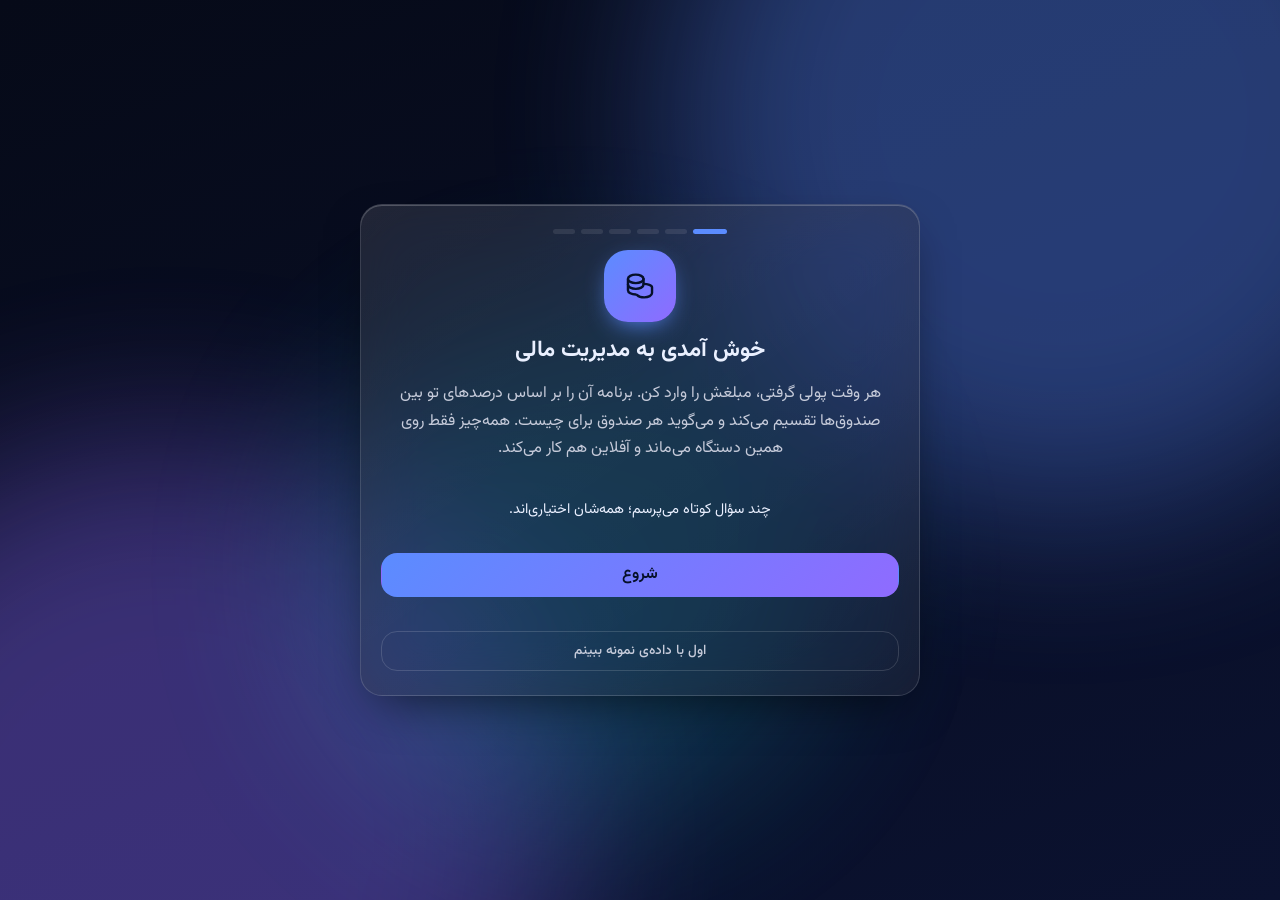
<file: docs/index.html>
<!doctype html>
<html lang="fa" dir="rtl" data-theme="midnight">
<head>
<meta charset="utf-8">
<meta name="viewport" content="width=device-width,initial-scale=1,viewport-fit=cover,interactive-widget=resizes-content">
<title>مدیریت مالی</title>
<meta name="theme-color" content="#060a18">
<meta name="apple-mobile-web-app-capable" content="yes">
<meta name="mobile-web-app-capable" content="yes">
<meta name="apple-mobile-web-app-status-bar-style" content="black-translucent">
<link rel="manifest" href="manifest.webmanifest">
<link rel="icon" href="favicon.svg" type="image/svg+xml">
<link rel="icon" href="icons/favicon-32.png" sizes="32x32" type="image/png">
<link rel="apple-touch-icon" href="icons/apple-touch-icon.png">
<link rel="apple-touch-startup-image" media="(prefers-color-scheme: dark) and (device-width: 430px) and (device-height: 932px) and (-webkit-device-pixel-ratio: 3) and (orientation: portrait)" href="splash/dark-1290x2796.jpg">
<link rel="apple-touch-startup-image" media="(prefers-color-scheme: dark) and (device-width: 393px) and (device-height: 852px) and (-webkit-device-pixel-ratio: 3) and (orientation: portrait)" href="splash/dark-1179x2556.jpg">
<link rel="apple-touch-startup-image" media="(prefers-color-scheme: dark) and (device-width: 390px) and (device-height: 844px) and (-webkit-device-pixel-ratio: 3) and (orientation: portrait)" href="splash/dark-1170x2532.jpg">
<link rel="apple-touch-startup-image" media="(prefers-color-scheme: dark) and (device-width: 414px) and (device-height: 896px) and (-webkit-device-pixel-ratio: 3) and (orientation: portrait)" href="splash/dark-1242x2688.jpg">
<link rel="apple-touch-startup-image" media="(prefers-color-scheme: dark) and (device-width: 414px) and (device-height: 896px) and (-webkit-device-pixel-ratio: 2) and (orientation: portrait)" href="splash/dark-828x1792.jpg">
<link rel="apple-touch-startup-image" media="(prefers-color-scheme: dark) and (device-width: 375px) and (device-height: 812px) and (-webkit-device-pixel-ratio: 3) and (orientation: portrait)" href="splash/dark-1125x2436.jpg">
<link rel="apple-touch-startup-image" media="(prefers-color-scheme: dark) and (device-width: 375px) and (device-height: 667px) and (-webkit-device-pixel-ratio: 2) and (orientation: portrait)" href="splash/dark-750x1334.jpg">
<link rel="apple-touch-startup-image" media="(prefers-color-scheme: dark) and (device-width: 414px) and (device-height: 736px) and (-webkit-device-pixel-ratio: 3) and (orientation: portrait)" href="splash/dark-1242x2208.jpg">
<link rel="apple-touch-startup-image" media="(prefers-color-scheme: dark) and (device-width: 320px) and (device-height: 568px) and (-webkit-device-pixel-ratio: 2) and (orientation: portrait)" href="splash/dark-640x1136.jpg">
<link rel="apple-touch-startup-image" media="(prefers-color-scheme: light) and (device-width: 430px) and (device-height: 932px) and (-webkit-device-pixel-ratio: 3) and (orientation: portrait)" href="splash/light-1290x2796.jpg">
<link rel="apple-touch-startup-image" media="(prefers-color-scheme: light) and (device-width: 393px) and (device-height: 852px) and (-webkit-device-pixel-ratio: 3) and (orientation: portrait)" href="splash/light-1179x2556.jpg">
<link rel="apple-touch-startup-image" media="(prefers-color-scheme: light) and (device-width: 390px) and (device-height: 844px) and (-webkit-device-pixel-ratio: 3) and (orientation: portrait)" href="splash/light-1170x2532.jpg">
<link rel="apple-touch-startup-image" media="(prefers-color-scheme: light) and (device-width: 414px) and (device-height: 896px) and (-webkit-device-pixel-ratio: 3) and (orientation: portrait)" href="splash/light-1242x2688.jpg">
<link rel="apple-touch-startup-image" media="(prefers-color-scheme: light) and (device-width: 414px) and (device-height: 896px) and (-webkit-device-pixel-ratio: 2) and (orientation: portrait)" href="splash/light-828x1792.jpg">
<link rel="apple-touch-startup-image" media="(prefers-color-scheme: light) and (device-width: 375px) and (device-height: 812px) and (-webkit-device-pixel-ratio: 3) and (orientation: portrait)" href="splash/light-1125x2436.jpg">
<link rel="apple-touch-startup-image" media="(prefers-color-scheme: light) and (device-width: 375px) and (device-height: 667px) and (-webkit-device-pixel-ratio: 2) and (orientation: portrait)" href="splash/light-750x1334.jpg">
<link rel="apple-touch-startup-image" media="(prefers-color-scheme: light) and (device-width: 414px) and (device-height: 736px) and (-webkit-device-pixel-ratio: 3) and (orientation: portrait)" href="splash/light-1242x2208.jpg">
<link rel="apple-touch-startup-image" media="(prefers-color-scheme: light) and (device-width: 320px) and (device-height: 568px) and (-webkit-device-pixel-ratio: 2) and (orientation: portrait)" href="splash/light-640x1136.jpg">
<meta name="apple-mobile-web-app-title" content="مدیریت مالی">
<meta name="description" content="تقسیم درآمد بین صندوق‌ها و مدیریت پس‌انداز؛ آفلاین و خصوصی">
<link rel="stylesheet" href="assets/app.159c6ec8.css">
<link rel="preload" href="fonts/Vazirmatn-Variable.woff2" as="font" type="font/woff2" crossorigin>
<script>
/* تم را پیش از رسم صفحه می‌گذاریم تا هنگام لودینگ رنگ اشتباه نبینی */
try{var P=JSON.parse(localStorage.getItem('fm.prefs.v1')||'{}'),m=P.mode||'dark',L=['paper','ice','mint','peach','lavender','sky'],d=document.documentElement;
var light=m==='light'||(m==='auto'&&matchMedia('(prefers-color-scheme: light)').matches);
d.dataset.theme=light?(P.lightTheme||'paper'):(P.theme||'midnight');}catch(e){}
addEventListener('load',function(){setTimeout(function(){var b=document.getElementById('boot');if(b)b.classList.add('out')},9000)});
</script>
<style id="boot-css">
#boot{position:fixed;inset:0;z-index:9999;display:grid;place-items:center;align-content:center;gap:18px;background:radial-gradient(120% 90% at 50% 0%,var(--bg-1,#0b1230),var(--bg-0,#060a18));color:var(--text,#e8eeff);transition:opacity .35s ease,visibility .35s}
#boot.out{opacity:0;visibility:hidden;pointer-events:none}
#boot .bl{width:76px;height:76px;border-radius:24px;display:grid;place-items:center;background:linear-gradient(135deg,var(--a1,#6b8cff),var(--a2,#a78bfa));box-shadow:0 18px 50px -14px var(--a1,#6b8cff);animation:bootpulse 1.6s ease-in-out infinite}
#boot svg{width:38px;height:38px;color:var(--on-accent,#06102a)}
#boot .bt{font:600 1.05rem Tahoma,"Segoe UI",system-ui,sans-serif;opacity:.9}
#boot .bar{width:132px;height:4px;border-radius:99px;background:rgba(127,127,160,.25);overflow:hidden}
#boot .bar i{display:block;height:100%;width:40%;border-radius:99px;background:linear-gradient(90deg,var(--a1,#6b8cff),var(--a2,#a78bfa));animation:bootbar 1.1s ease-in-out infinite}
@keyframes bootpulse{0%,100%{transform:scale(1)}50%{transform:scale(1.07)}}
@keyframes bootbar{0%{transform:translateX(-120%)}100%{transform:translateX(330%)}}
@media (prefers-reduced-motion:reduce){#boot .bl,#boot .bar i{animation:none}}
</style>
</head>
<body>
<div id="boot" role="status" aria-live="polite" aria-label="در حال بارگذاری"><span class="bl"><svg viewBox="0 0 24 24" fill="none" stroke="currentColor" stroke-width="1.8" stroke-linecap="round" stroke-linejoin="round" aria-hidden="true"><ellipse cx="12" cy="6" rx="7" ry="3"/><path d="M5 6v6c0 1.7 3.1 3 7 3s7-1.3 7-3V6"/><path d="M5 12v6c0 1.7 3.1 3 7 3s7-1.3 7-3v-6"/></svg></span><span class="bt">مدیریت مالی</span><span class="bar"><i></i></span></div>
<div id="app"></div>
<link rel="modulepreload" href="assets/chunk.IZM26LNN.js">
<link rel="modulepreload" href="assets/chunk.EETXDGPK.js">
<link rel="modulepreload" href="assets/chunk.DZIO6S5U.js">
<link rel="modulepreload" href="assets/chunk.DMNX5KKX.js">
<link rel="modulepreload" href="assets/chunk.A72CDWA4.js">
<link rel="modulepreload" href="assets/chunk.6VSZ5KXO.js">
<link rel="modulepreload" href="assets/chunk.5377VLQD.js">
<link rel="modulepreload" href="assets/chunk.KMQ6KXWP.js">
<link rel="modulepreload" href="assets/chunk.UW3ECHRH.js">
<link rel="modulepreload" href="assets/chunk.GYZJFE65.js">
<link rel="modulepreload" href="assets/chunk.UDVG5H4O.js">
<link rel="modulepreload" href="assets/chunk.BZKKLII5.js">
<link rel="modulepreload" href="assets/chunk.73S35ZUP.js">
<link rel="modulepreload" href="assets/chunk.P5EY2R7G.js">
<link rel="modulepreload" href="assets/chunk.EOFEADQY.js">
<script type="module" src="assets/app.REUTFCWY.js"></script>
</body>
</html>
</file>
<file: docs/assets/app.159c6ec8.css>
:root{--fs-scale: 1;--blur: 26px;--glass-sat: 1.45;--aurora-op: .75;--fx: 1;--tilt-max: 7deg;--r-xl: 28px;--r-lg: 22px;--r-md: 16px;--r-sm: 12px;--r-pill: 999px;--sp-1: 4px;--sp-2: 8px;--sp-3: 12px;--sp-4: 16px;--sp-5: 20px;--sp-6: 28px;--sp-7: 40px;--ease: cubic-bezier(.22, 1, .36, 1);--ease-spring: cubic-bezier(.34, 1.56, .64, 1);--ios: cubic-bezier(.32, .72, 0, 1);--ios-pop: cubic-bezier(.2, .9, .3, 1.08);--dur-1: .14s;--dur-2: .26s;--dur-3: .52s;--font-ui: "Vazirmatn", Tahoma, "Segoe UI", "Noto Naskh Arabic", system-ui, sans-serif;--font-num: var(--font-ui);--scrim: 38%;--pos: #34d399;--neg: #fb7185;--warn: #fbbf24}:root,[data-theme=midnight]{color-scheme:dark;--bg-0: #060a18;--bg-1: #0b1230;--a1: #5b8cff;--a2: #8f6bff;--a3: #22d3ee;--text: #eaf0ff;--text-dim: #9fabc9;--text-faint: #6b7794;--glass-bg: rgba(255,255,255,.065);--glass-bg-2: rgba(255,255,255,.11);--glass-border: rgba(255,255,255,.14);--glass-hi: rgba(255,255,255,.22);--glass-shadow: 0 18px 50px -18px rgba(0,0,0,.65);--track: rgba(255,255,255,.09);--on-accent: #06102a}[data-theme=violet]{--bg-0: #0b061a;--bg-1: #1a0b3b;--a1: #a855f7;--a2: #ec4899;--a3: #6366f1;--text: #f4ecff;--text-dim: #b8a6d8;--text-faint: #7d6ca0;--on-accent: #1a0630}[data-theme=ocean]{--bg-0: #031018;--bg-1: #06263a;--a1: #14b8a6;--a2: #0ea5e9;--a3: #22d3ee;--text: #e6fbff;--text-dim: #9cc4cf;--text-faint: #5f8794;--on-accent: #03222b}[data-theme=sunset]{--bg-0: #180812;--bg-1: #2e0f1f;--a1: #fb923c;--a2: #f43f5e;--a3: #f59e0b;--text: #fff1ea;--text-dim: #d4aa9c;--text-faint: #957366;--on-accent: #2a0a05}[data-theme=forest]{--bg-0: #04100a;--bg-1: #082a1a;--a1: #34d399;--a2: #84cc16;--a3: #10b981;--text: #e9fff3;--text-dim: #9ccbb2;--text-faint: #5e8a74;--on-accent: #032313}[data-theme=graphite]{--bg-0: #0a0b0e;--bg-1: #16181d;--a1: #94a3b8;--a2: #cbd5e1;--a3: #64748b;--text: #eef1f5;--text-dim: #a2abb8;--text-faint: #6a7280;--on-accent: #0d1117}[data-theme=amoled]{--bg-0: #000000;--bg-1: #04050a;--a1: #60a5fa;--a2: #a78bfa;--a3: #34d399;--text: #f2f5fb;--text-dim: #a0a8b8;--text-faint: #666e7e;--glass-bg: rgba(255,255,255,.055);--glass-border: rgba(255,255,255,.12);--on-accent: #02060f}[data-theme=ruby]{--bg-0: #14050a;--bg-1: #2a0813;--a1: #f43f5e;--a2: #e11d48;--a3: #fb7185;--text: #ffeef1;--text-dim: #d4a1ab;--text-faint: #96626c;--on-accent: #30040d}[data-theme=gold]{--bg-0: #110c03;--bg-1: #241a08;--a1: #fbbf24;--a2: #f59e0b;--a3: #fde68a;--text: #fff8e6;--text-dim: #d4c08a;--text-faint: #8f7f55;--on-accent: #2a1c02}[data-theme=rose]{--bg-0: #170812;--bg-1: #2c0e24;--a1: #f472b6;--a2: #fb7185;--a3: #c084fc;--text: #ffeef8;--text-dim: #d3a6c3;--text-faint: #956b86;--on-accent: #2c0620}[data-theme=paper]{color-scheme:light;--bg-0: #f1ede4;--bg-1: #fbf8f1;--a1: #3b6cf0;--a2: #7c5cff;--a3: #0ea5a4;--text: #1c1a17;--text-dim: #5d5850;--text-faint: #8d877c;--glass-bg: rgba(255,255,255,.62);--glass-bg-2: rgba(255,255,255,.82);--glass-border: rgba(40,30,10,.1);--glass-hi: rgba(255,255,255,.95);--glass-shadow: 0 18px 44px -22px rgba(60,40,10,.35);--track: rgba(40,30,10,.08);--on-accent: #ffffff;--pos: #059669;--neg: #e11d48;--warn: #d97706}[data-theme=ice]{color-scheme:light;--bg-0: #e6f1f9;--bg-1: #f7fbff;--a1: #0ea5e9;--a2: #6366f1;--a3: #14b8a6;--text: #0b1b2b;--text-dim: #496177;--text-faint: #7d93a6;--glass-bg: rgba(255,255,255,.58);--glass-bg-2: rgba(255,255,255,.8);--glass-border: rgba(10,60,110,.12);--glass-hi: rgba(255,255,255,.95);--glass-shadow: 0 18px 44px -22px rgba(10,60,110,.35);--track: rgba(10,60,110,.08);--on-accent: #ffffff;--pos: #059669;--neg: #e11d48;--warn: #d97706}:root{--c-sky: #38bdf8;--c-indigo: #6366f1;--c-violet: #a78bfa;--c-pink: #f472b6;--c-rose: #fb7185;--c-orange: #fb923c;--c-amber: #fbbf24;--c-lime: #a3e635;--c-emerald: #34d399;--c-teal: #2dd4bf;--c-cyan: #22d3ee;--c-slate: #94a3b8}[data-theme=turquoise]{--bg-0:#021615;--bg-1:#053033;--a1:#2dd4bf;--a2:#22d3ee;--a3:#5eead4;--text:#e6fffb;--text-dim:#9cd0c9;--text-faint:#5d908a;--on-accent:#03201e}[data-theme=neon]{--bg-0:#07040f;--bg-1:#16072e;--a1:#22ffd0;--a2:#ff3df2;--a3:#7c4dff;--text:#f5f0ff;--text-dim:#b4a6d8;--text-faint:#77699d;--on-accent:#07040f;--glass-border:rgba(255,255,255,.16)}[data-theme=aurora]{--bg-0:#04121a;--bg-1:#0a2a2e;--a1:#4ade80;--a2:#38bdf8;--a3:#a78bfa;--text:#ebfff5;--text-dim:#9fcdb9;--text-faint:#5f8c78;--on-accent:#03200f}[data-theme=chocolate]{--bg-0:#120a06;--bg-1:#2a160c;--a1:#d9a066;--a2:#c2703d;--a3:#f2c48d;--text:#fff3e8;--text-dim:#cfae92;--text-faint:#8f7260;--on-accent:#2a1306}[data-theme=lime]{--bg-0:#0a0f03;--bg-1:#18240a;--a1:#bef264;--a2:#84cc16;--a3:#facc15;--text:#f6ffe0;--text-dim:#b9cc8f;--text-faint:#7b8c58;--on-accent:#18240a}[data-theme=deepsea]{--bg-0:#020617;--bg-1:#0c1e4a;--a1:#3b82f6;--a2:#06b6d4;--a3:#6366f1;--text:#e8f0ff;--text-dim:#9aaed6;--text-faint:#5d7098;--on-accent:#02102b}[data-theme=volcano]{--bg-0:#120503;--bg-1:#2b0c06;--a1:#ff5a1f;--a2:#ff2d55;--a3:#ffb020;--text:#fff0ea;--text-dim:#d7a89a;--text-faint:#97695c;--on-accent:#2b0a02}[data-theme=lilac]{--bg-0:#0e0a1a;--bg-1:#241a3d;--a1:#c4b5fd;--a2:#f0abfc;--a3:#93c5fd;--text:#f6f1ff;--text-dim:#bcaee0;--text-faint:#7f72a3;--on-accent:#1b1036}[data-theme=mint],[data-theme=peach],[data-theme=lavender],[data-theme=sky]{color-scheme:light;--glass-bg:rgba(255,255,255,.6);--glass-bg-2:rgba(255,255,255,.82);--glass-border:rgba(20,40,60,.11);--glass-hi:rgba(255,255,255,.95);--glass-shadow:0 18px 44px -22px rgba(30,40,70,.35);--track:rgba(20,40,60,.08);--on-accent:#fff;--pos:#059669;--neg:#e11d48;--warn:#d97706}[data-theme=mint]{--bg-0:#e3f5ee;--bg-1:#f4fcf8;--a1:#10b981;--a2:#06b6d4;--a3:#84cc16;--text:#0b2a20;--text-dim:#46675b;--text-faint:#7a9a8e}[data-theme=peach]{--bg-0:#fbe9e0;--bg-1:#fff6f1;--a1:#f97316;--a2:#ec4899;--a3:#f59e0b;--text:#2b1408;--text-dim:#7a5545;--text-faint:#a8877a}[data-theme=lavender]{--bg-0:#ece8fb;--bg-1:#f8f6ff;--a1:#7c3aed;--a2:#d946ef;--a3:#6366f1;--text:#1a1033;--text-dim:#5a4d80;--text-faint:#8d82ad}[data-theme=sky]{--bg-0:#dff0ff;--bg-1:#f3f9ff;--a1:#2563eb;--a2:#0ea5e9;--a3:#8b5cf6;--text:#0a1a33;--text-dim:#4a6385;--text-faint:#7f93ad}:root,[data-theme]{--text-dim: color-mix(in srgb, var(--text) 84%, var(--bg-0));--text-faint: color-mix(in srgb, var(--text) 70%, var(--bg-0))}[data-theme=paper],[data-theme=ice],[data-theme=mint],[data-theme=peach],[data-theme=lavender],[data-theme=sky]{--scrim: 22%;--text-dim: color-mix(in srgb, var(--text) 88%, var(--bg-0));--text-faint: color-mix(in srgb, var(--text) 74%, var(--bg-0))}*,*:before,*:after{box-sizing:border-box;margin:0;padding:0}html{font-size:calc(16px * var(--fs-scale));-webkit-text-size-adjust:100%;-webkit-tap-highlight-color:transparent;scrollbar-width:thin;scrollbar-color:var(--glass-hi) transparent}body{min-height:100vh;min-height:100dvh;font-family:var(--font-ui);color:var(--text);background:linear-gradient(160deg,var(--bg-0),var(--bg-1));background-attachment:fixed;line-height:1.7;overflow-x:hidden;font-variant-numeric:tabular-nums;direction:rtl}button,input,select,textarea{font:inherit;color:inherit}button{background:none;border:0;cursor:pointer;touch-action:manipulation}input,select,textarea{font-size:max(16px,1rem)}a{color:var(--a1);text-decoration:none}svg{display:block}h1,h2,h3{line-height:1.35;font-weight:700}.num{font-family:var(--font-num);direction:ltr;unicode-bidi:isolate;display:inline-block}.dim{color:var(--text-dim)}.faint{color:var(--text-faint)}.sr-only{position:absolute;width:1px;height:1px;overflow:hidden;clip:rect(0 0 0 0);white-space:nowrap}:focus-visible{outline:2px solid var(--a1);outline-offset:2px;border-radius:8px}.aurora{position:fixed;inset:0;z-index:-1;overflow:hidden;pointer-events:none;opacity:calc(var(--aurora-op) * var(--fx))}.aurora i{position:absolute;width:62vmax;height:62vmax;border-radius:50%;filter:blur(90px);opacity:.5;will-change:transform}.aurora i:nth-child(1){background:var(--a1);top:-22vmax;inset-inline-start:-14vmax;animation:drift1 26s ease-in-out infinite alternate}.aurora i:nth-child(2){background:var(--a2);bottom:-26vmax;inset-inline-end:-18vmax;animation:drift2 32s ease-in-out infinite alternate}.aurora i:nth-child(3){background:var(--a3);width:40vmax;height:40vmax;top:35%;inset-inline-start:35%;opacity:.28;animation:drift3 38s ease-in-out infinite alternate}@keyframes drift1{to{transform:translate(18vmax,12vmax) scale(1.15)}}@keyframes drift2{to{transform:translate(-16vmax,-10vmax) scale(1.1)}}@keyframes drift3{to{transform:translate(-12vmax,14vmax) scale(.85)}}[data-fx-aurora=off] .aurora i{animation:none}@media(prefers-reduced-motion:reduce){:root:not([data-motion=force]) *{animation-duration:.01ms!important;animation-iteration-count:1!important;transition-duration:.01ms!important}}.glass{position:relative;background-color:color-mix(in srgb,var(--bg-0) var(--scrim),transparent);background-image:linear-gradient(145deg,var(--glass-bg-2),var(--glass-bg));border:1px solid var(--glass-border);border-radius:var(--r-lg);-webkit-backdrop-filter:blur(var(--blur)) saturate(var(--glass-sat));backdrop-filter:blur(var(--blur)) saturate(var(--glass-sat));box-shadow:var(--glass-shadow),inset 0 1px 0 var(--glass-hi);overflow:hidden;transition:transform var(--dur-2) var(--ease),border-color var(--dur-2)}.glass:before{content:"";position:absolute;inset:0;pointer-events:none;border-radius:inherit;background:radial-gradient(380px circle at var(--mx,50%) var(--my,0%),rgba(255,255,255,calc(.13 * var(--fx))),transparent 60%);opacity:0;transition:opacity var(--dur-2)}.glass:hover:before{opacity:1}[data-fx-spot=off] .glass:before{display:none}.glass.tilt{transform:perspective(900px) rotateX(var(--rx,0deg)) rotateY(var(--ry,0deg));will-change:transform}.glass-flat{border-radius:var(--r-md)}.chip{display:inline-flex;align-items:center;gap:6px;padding:4px 12px;border-radius:var(--r-pill);background:var(--glass-bg);border:1px solid var(--glass-border);font-size:.8rem;color:var(--text-dim)}.btn{position:relative;overflow:hidden;display:inline-flex;align-items:center;justify-content:center;gap:8px;min-height:44px;padding:0 18px;border-radius:var(--r-md);background:var(--glass-bg-2);border:1px solid var(--glass-border);font-weight:600;transition:transform var(--dur-1) var(--ease),background var(--dur-2)}.btn:active{transform:scale(.97)}.btn.primary{background:linear-gradient(135deg,var(--a1),var(--a2));color:var(--on-accent);border-color:transparent}.icon-btn{width:44px;height:44px;border-radius:50%;display:grid;place-items:center;background:var(--glass-bg);border:1px solid var(--glass-border)}.ripple{position:absolute;border-radius:50%;background:#ffffff59;transform:scale(0);animation:rip .6s var(--ease) forwards;pointer-events:none}@keyframes rip{to{transform:scale(1);opacity:0}}#app{min-height:100dvh}.main{padding:calc(env(safe-area-inset-top) + 12px) 16px calc(110px + env(safe-area-inset-bottom));max-width:1280px;margin-inline:auto}.topbar{display:flex;align-items:center;gap:12px;min-height:56px;margin-bottom:12px}.brand-m{display:flex;align-items:center;gap:10px;font-size:1.05rem}.logo{width:40px;height:40px;border-radius:14px;display:grid;place-items:center;color:var(--on-accent);background:linear-gradient(135deg,var(--a1),var(--a2));box-shadow:0 8px 24px -8px var(--a1)}.brand-m .logo{width:34px;height:34px;border-radius:12px}.topbar h1{flex:1;font-size:1.15rem;text-align:center}.top-actions{margin-inline-start:auto;display:flex;gap:8px}.view{display:flex;flex-direction:column;gap:16px}.bottom-nav{position:fixed;z-index:50;inset-inline:12px;bottom:calc(10px + env(safe-area-inset-bottom));display:flex;justify-content:space-around;padding:6px;border-radius:26px}.tab{flex:1;min-height:52px;display:flex;flex-direction:column;align-items:center;justify-content:center;gap:2px;font-size:.7rem;color:var(--text-dim);border-radius:20px;position:relative;transition:color var(--dur-2),background var(--dur-2)}.tab.active{color:var(--text);background:linear-gradient(135deg,color-mix(in srgb,var(--a1) 35%,transparent),color-mix(in srgb,var(--a2) 25%,transparent))}.tab.active svg{color:var(--a1)}.sidebar{display:none}.bucket-grid{display:grid;gap:14px;grid-template-columns:repeat(auto-fit,minmax(min(100%,17.5rem),1fr))}.two-col{display:grid;gap:16px;grid-template-columns:1fr}@media(min-width:700px){.main{padding-inline:28px}.two-col{grid-template-columns:1fr 1fr}.bottom-nav{inset-inline:auto;left:50%;transform:translate(-50%);width:min(520px,90vw)}}@media(min-width:1024px){#app{display:grid;grid-template-columns:260px 1fr;gap:0;padding:16px;padding-inline-end:0}.sidebar{display:flex;flex-direction:column;gap:20px;position:sticky;top:16px;height:calc(100dvh - 32px);padding:20px;border-radius:var(--r-xl)}.bottom-nav,.brand-m{display:none}.main{width:100%;padding:8px 28px 40px}.topbar h1{text-align:start;font-size:1.4rem}.brand{display:flex;align-items:center;gap:12px;font-size:1.15rem}.sidebar nav{display:flex;flex-direction:column;gap:6px}.nav-item{display:flex;align-items:center;gap:12px;min-height:48px;padding:0 14px;border-radius:var(--r-md);color:var(--text-dim);font-weight:600;position:relative;transition:background var(--dur-2),color var(--dur-2)}.nav-item:hover{background:var(--glass-bg);color:var(--text)}.nav-item.active{color:var(--text);background:linear-gradient(135deg,color-mix(in srgb,var(--a1) 32%,transparent),color-mix(in srgb,var(--a2) 20%,transparent))}.nav-item.active svg{color:var(--a1)}.side-foot{margin-top:auto;font-size:.75rem}.view{display:grid;grid-template-columns:repeat(12,1fr);gap:18px;align-items:start}.view>*{grid-column:span 12}.view>.hero{grid-column:span 12}.view>.reminder{grid-column:span 4;align-self:stretch}.view>.two-col{grid-template-columns:1fr 1fr}}.pad{padding:20px}.sec{font-size:1.05rem;margin-top:4px}.sec.in{margin:0 0 14px}.sub{font-size:.9rem;color:var(--text-dim);margin:16px 0 8px}.foot{text-align:center;font-size:.8rem;padding:8px}.note{font-size:.8rem;margin:10px 0}.empty{display:grid;place-items:center;text-align:center;gap:8px;min-height:50vh;color:var(--text-dim)}.hero{padding:22px;border-radius:var(--r-xl);background:radial-gradient(120% 120% at 100% 0%,color-mix(in srgb,var(--a1) 28%,transparent),transparent 60%),radial-gradient(100% 100% at 0% 100%,color-mix(in srgb,var(--a2) 22%,transparent),transparent 60%),linear-gradient(145deg,var(--glass-bg-2),var(--glass-bg))}.hero-top{display:flex;justify-content:space-between;align-items:center}.hero-label{margin-top:10px;color:var(--text-dim)}.hero-amount{display:flex;align-items:baseline;gap:10px;margin:2px 0 12px;flex-wrap:wrap}.hero-amount .num{font-size:clamp(2rem,8vw,3.2rem);font-weight:800;letter-spacing:-.5px;line-height:1.2}.hero-amount small{color:var(--text-dim);font-size:1rem}.hero-sub{display:flex;flex-wrap:wrap;gap:8px}.pos-chip{color:var(--pos)}.quick{display:grid;grid-template-columns:1.3fr 1fr 1fr;gap:10px;margin-top:18px}.quick .btn{padding:0 10px;font-size:.88rem}@media(max-width:420px){.quick{grid-template-columns:1fr 1fr}.quick .btn.primary{grid-column:span 2}}.reminder{align-self:start;display:flex;align-items:center;gap:12px;padding:14px 16px}.reminder>div{flex:1}.bucket{padding:16px;display:flex;flex-direction:column;gap:8px;background:linear-gradient(145deg,color-mix(in srgb,var(--bc) 14%,var(--glass-bg-2)),var(--glass-bg))}.bucket header{display:flex;align-items:center;gap:10px}.bubble{width:42px;height:42px;border-radius:14px;display:grid;place-items:center;flex:none;color:var(--bc,var(--a1));background:color-mix(in srgb,var(--bc,var(--a1)) 20%,transparent);box-shadow:inset 0 0 0 1px color-mix(in srgb,var(--bc,var(--a1)) 35%,transparent)}.b-title{flex:1;display:flex;align-items:center;gap:8px;flex-wrap:wrap}.b-title h3{font-size:1rem}.pctchip{font-size:.72rem;padding:1px 8px;border-radius:99px;background:color-mix(in srgb,var(--bc) 22%,transparent);color:var(--text)}.lock-badge{display:inline-flex;align-items:center;gap:4px;font-size:.72rem;color:var(--text-dim);padding:3px 8px;border-radius:99px;background:var(--glass-bg);border:1px solid var(--glass-border)}.desc{font-size:.78rem;color:var(--text-dim);line-height:1.6;min-height:2.6em}.b-balance{display:flex;align-items:baseline;gap:6px}.b-balance .num{font-size:1.45rem;font-weight:800}.b-balance small{color:var(--text-dim);font-size:.75rem}.pbar{height:8px;border-radius:99px;background:var(--track);overflow:hidden}.pbar i{display:block;height:100%;border-radius:inherit;background:linear-gradient(90deg,var(--bc),color-mix(in srgb,var(--bc) 60%,#fff));transform-origin:right;animation:grow 1s var(--ease) both}.pbar i.warn{background:linear-gradient(90deg,var(--warn),var(--neg))}@keyframes grow{0%{transform:scaleX(0)}}.bucket footer{display:flex;align-items:center;gap:8px;font-size:.78rem}.bucket footer .spark-wrap{margin-inline-start:auto}.spark{overflow:visible}.donut-wrap{display:flex;flex-wrap:wrap;gap:18px;align-items:center;justify-content:center}.donut{width:190px;height:190px}.donut .arc{transition:stroke-width .2s,opacity .2s;cursor:pointer}.donut .arc:hover{stroke-width:28;opacity:.9}.donut-center{display:flex;flex-direction:column;align-items:center;justify-content:center;height:100%;font-size:.8rem}.donut-center b{font-size:1.4rem}.legend{list-style:none;display:grid;gap:8px;min-width:170px;flex:1}.legend li{display:flex;align-items:center;gap:8px;font-size:.88rem}.legend i{width:10px;height:10px;border-radius:50%}.legend b{margin-inline-start:auto}.chart-box{width:100%}.chart-box svg{width:100%;height:auto;overflow:visible}.axis{fill:var(--text-dim);font-size:12px;font-family:var(--font-ui)}.line-chart .stroke{stroke-dasharray:1;stroke-dashoffset:1;animation:draw 1.6s var(--ease) forwards}@keyframes draw{to{stroke-dashoffset:0}}.bar-chart .bar{transform-box:fill-box;transform-origin:bottom;animation:rise .9s var(--ease) both;animation-delay:var(--d);transition:opacity .2s}.bar-chart .bar:hover{opacity:1}@keyframes rise{0%{transform:scaleY(0)}}.line-chart .dot:hover{fill:var(--a1)}.chart-tip{position:absolute;z-index:200;pointer-events:none;padding:6px 12px;border-radius:12px;font-size:.8rem;display:flex;gap:8px;opacity:0;transform:translate(-50%,-100%);transition:opacity .15s}.chart-tip.on{opacity:1}.ring-t{fill:var(--text);font-size:11px;font-weight:700}.tx-list{list-style:none;display:grid;gap:4px}.tx{display:flex;align-items:center;gap:12px;padding:10px 4px;border-bottom:1px solid var(--glass-border)}.tx:last-child{border:0}.tx-ic{width:38px;height:38px;border-radius:12px;display:grid;place-items:center;flex:none;background:var(--glass-bg)}.tx-ic.pos{color:var(--pos);background:color-mix(in srgb,var(--pos) 16%,transparent)}.tx-ic.neg{color:var(--neg);background:color-mix(in srgb,var(--neg) 16%,transparent)}.tx-ic.neu{color:var(--a1);background:color-mix(in srgb,var(--a1) 16%,transparent)}.tx-main{flex:1;min-width:0}.tx-main b{display:block;font-size:.92rem}.tags{display:flex;gap:6px;flex-wrap:wrap;align-items:center;font-size:.75rem}.tag{color:var(--a1);background:color-mix(in srgb,var(--a1) 14%,transparent);padding:0 8px;border-radius:99px}.tx-amt{font-weight:700}.tx-amt.pos{color:var(--pos)}.tx-amt.neg{color:var(--neg)}.settings{display:grid;gap:16px}@media(min-width:1024px){.settings{grid-template-columns:1fr 1fr;align-items:start}.settings>section:nth-child(3){grid-row:span 2}}.seg{display:flex;padding:4px;gap:4px;border-radius:var(--r-md);background:var(--glass-bg);border:1px solid var(--glass-border)}.seg button{flex:1;min-height:40px;border-radius:12px;color:var(--text-dim);font-weight:600;transition:background var(--dur-2),color var(--dur-2),box-shadow var(--dur-2)}.seg button.on{background:linear-gradient(135deg,var(--a1),var(--a2));color:var(--on-accent)}.theme-grid{display:grid;grid-template-columns:repeat(auto-fill,minmax(96px,1fr));gap:10px}.theme-card{position:relative;overflow:hidden;display:flex;flex-direction:column;align-items:center;gap:4px;padding:12px 6px;min-height:84px;border-radius:var(--r-md);background:var(--glass-bg);border:1px solid var(--glass-border);font-size:.85rem}.theme-card small{font-size:.68rem;color:var(--text-faint)}.theme-card .sw{width:34px;height:34px;border-radius:50%;box-shadow:0 6px 16px -6px currentColor}.theme-card.on{border-color:var(--a1);box-shadow:0 0 0 2px color-mix(in srgb,var(--a1) 45%,transparent)}.accent-row{display:flex;gap:12px;align-items:center}.accent-row input[type=color]{width:56px;height:44px;border:0;border-radius:12px;background:none;padding:0;cursor:pointer}.b-edit-list{display:grid;gap:12px}.b-edit{padding:12px;display:grid;gap:10px}.be-head{display:flex;align-items:center;gap:10px}.swatches,.icon-pick{display:flex;flex-wrap:wrap;gap:8px}.sw-dot{width:30px;height:30px;border-radius:50%;border:2px solid transparent;min-width:30px}.sw-dot.on{border-color:var(--text);box-shadow:0 0 0 2px var(--bg-0) inset}.ip{width:36px;height:36px;border-radius:10px;display:grid;place-items:center;background:var(--glass-bg);border:1px solid var(--glass-border);color:var(--text-dim)}.ip.on{color:var(--on-accent);background:var(--a1);border-color:transparent}.font-list{display:grid;gap:8px}.font-row{display:grid;grid-template-columns:auto 1fr;gap:2px 12px;text-align:start;padding:10px 14px;border-radius:var(--r-md);background:var(--glass-bg);border:1px solid var(--glass-border);min-height:56px}.font-row.on{border-color:var(--a1);box-shadow:0 0 0 2px color-mix(in srgb,var(--a1) 40%,transparent)}.fname{font-weight:700}.fsample{color:var(--text-dim);font-size:.9rem;direction:rtl}.fstat{grid-column:1/-1;font-size:.7rem;color:var(--text-faint);font-family:var(--font-ui)}.slider{display:grid;gap:6px;margin-top:14px;font-size:.9rem}.slider span{display:flex;justify-content:space-between}input[type=range]{width:100%;accent-color:var(--a1);height:28px}.switch-row{display:flex;align-items:center;justify-content:space-between;gap:12px;min-height:46px;cursor:pointer}.switch-row input{position:absolute;opacity:0;pointer-events:none}.switch{width:46px;height:28px;border-radius:99px;background:var(--track);position:relative;flex:none;transition:background var(--dur-2)}.switch:after{content:"";position:absolute;top:3px;inset-inline-start:3px;width:22px;height:22px;border-radius:50%;background:#fff;transition:transform var(--dur-2) var(--ease-spring);box-shadow:0 2px 6px #0000004d}.switch-row input:checked+.switch{background:var(--a1)}.switch-row input:checked+.switch:after{transform:translate(-18px)}.switch-row input:focus-visible+.switch{outline:2px solid var(--a1);outline-offset:2px}.toast{position:fixed;z-index:700;inset-inline:0;margin-inline:auto;width:max-content;max-width:90vw;bottom:calc(96px + env(safe-area-inset-bottom));padding:10px 20px;border-radius:99px;opacity:0;transform:translateY(12px);transition:opacity var(--dur-2) var(--ease),transform var(--dur-2) var(--ease);pointer-events:none}.toast.on{opacity:1;transform:none}@media(min-width:1024px){.toast{bottom:28px}}::view-transition-old(root){animation:fadeout .18s ease both}::view-transition-new(root){animation:fadein .28s var(--ease) both}@keyframes fadeout{to{opacity:0}}@keyframes fadein{0%{opacity:0;transform:translateY(8px)}}.settings2{display:grid;gap:14px}.settings2.wide{grid-template-columns:320px 1fr;align-items:start}.set-list{padding:8px;display:grid;gap:4px}.set-item{display:flex;align-items:center;gap:12px;padding:10px;min-height:60px;border-radius:var(--r-md);text-align:start;transition:background var(--dur-2)}.set-item:hover{background:var(--glass-bg)}.set-item.on{background:linear-gradient(135deg,color-mix(in srgb,var(--a1) 30%,transparent),color-mix(in srgb,var(--a2) 18%,transparent))}.si-t{flex:1;display:grid;line-height:1.5}.si-t small{font-size:.72rem}.chev{color:var(--text-faint);display:grid}.settings2.wide .set-item .chev{display:none}.sd-head{display:flex;align-items:center;gap:10px;margin-bottom:8px}.sd-head h2{font-size:1.15rem}.btn.ghost{background:transparent;margin-top:20px;color:var(--text-dim);font-weight:500;min-height:40px;font-size:.85rem}.mini{padding:16px;border-radius:var(--r-lg);margin-bottom:4px;max-width:420px;background:radial-gradient(120% 120% at 100% 0%,color-mix(in srgb,var(--a1) 28%,transparent),transparent 60%),linear-gradient(145deg,var(--glass-bg-2),var(--glass-bg)),color-mix(in srgb,var(--bg-0) var(--scrim),transparent)}.mini-top{display:flex;justify-content:space-between;align-items:center}.mini-amt{font-size:1.9rem;font-weight:800;line-height:1.3}.mini-bar{height:7px;border-radius:9px;background:var(--track);margin:8px 0 12px;overflow:hidden}.mini-bar i{display:block;height:100%;border-radius:inherit;background:linear-gradient(90deg,var(--a1),var(--a2))}.mini-btns{display:flex;gap:8px}.mini-btns .btn{min-height:38px;font-size:.8rem;flex:1;pointer-events:none}.logo.sm{width:28px;height:28px;border-radius:10px}.logo.lg{width:72px;height:72px;border-radius:24px}.seg button{display:flex;align-items:center;justify-content:center;gap:6px}.seg button.on svg{color:inherit}.theme-grid{display:grid;grid-template-columns:repeat(auto-fill,minmax(88px,1fr));gap:10px}.theme-card{min-height:76px;padding:10px 4px 8px}.theme-card .tick{position:absolute;top:6px;inset-inline-end:6px;width:18px;height:18px;border-radius:50%;display:grid;place-items:center;background:var(--a1);color:var(--on-accent)}.accent-pick{display:flex;align-items:center;gap:12px;padding:6px 14px 6px 6px;border-radius:var(--r-md);background:var(--glass-bg);border:1px solid var(--glass-border);min-height:48px;cursor:pointer;font-size:.85rem}.accent-pick input{width:40px;height:36px}.acc{display:grid;gap:10px}.b-edit summary{list-style:none;display:flex;align-items:center;gap:12px;cursor:pointer;min-height:44px}.b-edit summary::-webkit-details-marker{display:none}.b-edit summary .chev{margin-inline-start:auto;transition:transform var(--dur-2)}.b-edit[open] summary .chev{transform:rotate(-90deg)}.b-body{display:grid;gap:8px;padding-top:6px}.b-body .sub{margin:6px 0 2px}.ticks{display:flex;justify-content:space-between}.row-actions{display:flex;gap:10px;flex-wrap:wrap;margin-bottom:8px}.switch-row>span{display:grid}.switch-row small{font-size:.72rem}.about{display:grid;justify-items:center;gap:6px;padding:16px 0;text-align:center}.font-row b{font-weight:700}@media(max-width:1023px){.settings2:not(.wide) .set-detail{padding:16px}}.modal-open body{overflow:hidden}.modal-wrap{position:fixed;inset:0;z-index:600;display:flex;align-items:flex-end;justify-content:center;pointer-events:none}.modal-wrap.on{pointer-events:auto}.backdrop{position:absolute;inset:0;background:#0206148c;opacity:0;transition:opacity var(--dur-2);-webkit-backdrop-filter:blur(3px);backdrop-filter:blur(3px)}.modal-wrap.on .backdrop{opacity:1}.sheet{position:relative;width:100%;max-width:560px;max-height:min(92dvh,900px);display:flex;flex-direction:column;border-radius:var(--r-xl) var(--r-xl) 0 0;background:linear-gradient(160deg,var(--bg-1),var(--bg-0)) padding-box,var(--bg-0);transform:translateY(100%);transition:transform .5s var(--ios);padding-bottom:env(safe-area-inset-bottom);outline:none}[data-theme=paper] .sheet,[data-theme=ice] .sheet,[data-theme=mint] .sheet,[data-theme=peach] .sheet,[data-theme=lavender] .sheet,[data-theme=sky] .sheet{background:linear-gradient(160deg,#fff,var(--bg-1))}.sheet.wide{max-width:760px}.modal-wrap.on .sheet{transform:none}.sheet-head{display:flex;align-items:center;gap:12px;padding:16px 18px 8px;position:relative}.sheet-head h2{flex:1;font-size:1.1rem}.grab{position:absolute;top:6px;inset-inline:0;margin:auto;width:42px;height:4px;border-radius:9px;background:var(--glass-border)}.sheet-body{overflow:auto;padding:8px 18px 18px;overscroll-behavior:contain}@media(min-width:700px){.modal-wrap{align-items:center}.sheet{border-radius:var(--r-xl);transform:translateY(24px) scale(.97);opacity:0;transition:transform .5s var(--ios-pop),opacity var(--dur-2)}.modal-wrap.on .sheet{opacity:1;transform:none}.grab{display:none}}.form{display:grid;gap:14px}.field{display:grid;gap:6px}.field label,.field .lbl{font-size:.85rem;color:var(--text-dim)}.field input[type=text],.field input:not([type]),.field input[type=search],.field textarea,.field select,.hist-filters select,.search-box input{width:100%;min-height:46px;padding:8px 14px;border-radius:var(--r-md);background:var(--glass-bg);border:1px solid var(--glass-border);color:var(--text);outline:none;transition:border-color var(--dur-2),box-shadow var(--dur-2)}.field textarea{resize:vertical;min-height:70px}.field input:focus,.field textarea:focus,.field select:focus,.hist-filters select:focus,.search-box input:focus,.amt-box:focus-within,.tag-box:focus-within{border-color:var(--a1);box-shadow:0 0 0 3px color-mix(in srgb,var(--a1) 25%,transparent)}select{color:var(--text)}select option{color:#111;background:#fff}.amt-box{display:flex;align-items:center;gap:8px;padding:2px 14px;border-radius:var(--r-md);background:var(--glass-bg);border:1px solid var(--glass-border);min-height:58px}.amt-box input{flex:1;min-width:0;background:none;border:0;outline:none;font-size:1.6rem;font-weight:800;text-align:end;direction:ltr;padding:0}.amt-box .unit{color:var(--text-dim);font-size:.85rem}.field.bad .amt-box{border-color:var(--neg)}.words{min-height:1.4em;font-size:.8rem;color:var(--text-dim)}.field.bad .words{color:var(--neg)}.date-row{display:grid;grid-template-columns:.7fr 1.2fr 1fr auto;gap:8px}.date-row select{padding:8px 10px}.chipsel .cs-grid{display:grid;grid-template-columns:repeat(var(--cols,2),1fr);gap:8px}@media(max-width:420px){.chipsel .cs-grid{grid-template-columns:1fr 1fr}}@media(min-width:700px){.chipsel .cs-grid{grid-template-columns:repeat(var(--cols,3),1fr)}}.cs{display:flex;align-items:center;gap:8px;min-height:52px;padding:8px 10px;border-radius:var(--r-md);background:var(--glass-bg);border:1px solid var(--glass-border);text-align:start;transition:border-color var(--dur-2),background var(--dur-2),box-shadow var(--dur-2)}.cs.on{border-color:var(--bc);background:color-mix(in srgb,var(--bc) 18%,transparent);box-shadow:0 0 0 2px color-mix(in srgb,var(--bc) 35%,transparent)}.cs-t{display:grid;line-height:1.35;min-width:0}.cs-t b{font-size:.85rem}.cs-t small{font-size:.7rem}.cs:disabled{opacity:.4}.bubble.sm{width:30px;height:30px;border-radius:10px;flex:none}.tag-box{display:flex;flex-wrap:wrap;gap:6px;align-items:center;padding:6px 10px;border-radius:var(--r-md);background:var(--glass-bg);border:1px solid var(--glass-border);min-height:46px}.tag-box input{flex:1;min-width:100px;background:none;border:0;outline:none;min-height:34px;padding:0 4px}.chips{display:contents}.tag{--tc:var(--a1);display:inline-flex;align-items:center;gap:4px;color:var(--tc);background:color-mix(in srgb,var(--tc) 14%,transparent)}.tag button{display:grid;place-items:center;width:16px;height:16px;color:inherit;opacity:.7}.suggest{display:flex;gap:6px;flex-wrap:wrap}.tag.s{padding:2px 10px;border:0;font-size:.78rem}.c-actions{display:flex;gap:10px;justify-content:flex-end;margin-top:6px;flex-wrap:wrap}.c-actions .btn{flex:1;min-width:120px}.btn.big{min-height:52px;font-size:1rem}.btn.danger{background:color-mix(in srgb,var(--neg) 22%,transparent);color:var(--neg);border-color:color-mix(in srgb,var(--neg) 45%,transparent)}.btn.sm{min-height:34px;padding:0 12px;margin:0}.btn:disabled{opacity:.45;pointer-events:none}.confirm{display:grid;gap:14px}.c-msg{line-height:1.9}.c-msg p{margin-bottom:8px}.neg-chip{color:var(--neg)}.sec-row{display:flex;align-items:center;justify-content:space-between}.static *{animation:none!important}.welcome{display:grid;justify-items:center;text-align:center;gap:10px;padding:36px 20px;max-width:560px;margin:8vh auto 0}.deposit-page{display:grid;gap:16px}@media(min-width:1024px){.deposit-page{grid-template-columns:1.2fr 1fr;align-items:start}.dep-prev{position:sticky;top:16px}}.split{list-style:none;display:grid;gap:8px}.split li{display:flex;align-items:center;gap:8px;font-size:.9rem}.split li>i{width:10px;height:10px;border-radius:50%;background:var(--bc)}.split li>b{margin-inline-start:auto}.split.big li{gap:12px}.sp-main{flex:1;min-width:0}.sp-top{display:flex;justify-content:space-between;font-size:.85rem;margin-bottom:4px}.split.big .pbar i{background:var(--bc)}.split.big .bubble{--bc:inherit}.split.big li{--bc:var(--bc)}.sp-amt{min-width:90px;text-align:end}.sp-total{display:flex;justify-content:space-between;margin-top:12px;padding-top:12px;border-top:1px solid var(--glass-border)}.warnbox .w{font-size:.8rem;color:var(--warn);margin-top:8px;display:flex;gap:6px;align-items:center}.warnbox .w.err{color:var(--neg)}.hist-filters{display:grid;gap:12px}.search-box{display:flex;align-items:center;gap:8px;padding:0 12px;border-radius:var(--r-md);background:var(--glass-bg);border:1px solid var(--glass-border)}.search-box input{border:0;background:none;box-shadow:none!important;padding-inline:0}.f-row{display:flex;gap:8px;flex-wrap:wrap}.f-row select{flex:1;min-width:130px}.f-more{display:grid;gap:12px}.f-more[hidden]{display:none}.count{font-size:.8rem;margin:4px 4px 8px}.day{font-size:.78rem;color:var(--text-faint);margin:14px 0 4px}#results{display:grid;gap:12px}button.tx{width:100%;text-align:start;border-radius:var(--r-sm)}button.tx:hover{background:var(--glass-bg)}.detail{display:grid;gap:12px}.d-amt{font-size:2rem;font-weight:800}.d-amt.pos{color:var(--pos)}.d-amt.neg{color:var(--neg)}.detail dl{display:grid;gap:6px}.detail dl div{display:flex;justify-content:space-between;gap:12px;padding:6px 0;border-bottom:1px solid var(--glass-border)}.detail dt{color:var(--text-dim)}.field .amt-box input,.field .tag-box input{border:0!important;background:none!important;box-shadow:none!important;min-height:0;padding:0 4px;border-radius:0;width:auto}.field .amt-box input{width:100%}.field .tag-box input{min-height:34px}.model{padding:14px;display:grid;gap:10px}.model.on{border-color:var(--a1)}.m-head{display:flex;gap:8px;align-items:center}.m-bar{display:flex;height:10px;border-radius:99px;overflow:hidden;gap:2px}.m-bar i{display:block;min-width:0}.m-legend{display:flex;flex-wrap:wrap;gap:6px 14px;font-size:.78rem;color:var(--text-dim)}.m-legend i{display:inline-block;width:8px;height:8px;border-radius:50%;margin-inline-end:4px}.m-rows{display:grid;gap:8px}.m-row{display:flex;align-items:center;gap:10px}.m-n{flex:1}.m-row input{width:90px;min-height:44px;text-align:center;border-radius:var(--r-md);background:var(--glass-bg);border:1px solid var(--glass-border);outline:none}.m-row input:focus{border-color:var(--a1)}.m-sum{font-size:.95rem;padding:8px 12px;border-radius:var(--r-md);background:var(--glass-bg)}.m-sum.ok{color:var(--pos)}.m-sum.bad{color:var(--neg)}.tag-list{list-style:none;display:grid;gap:10px}.tag-list li{display:flex;align-items:center;gap:8px;flex-wrap:wrap}.grow{flex:1}.data-grid{display:grid;gap:10px;grid-template-columns:repeat(auto-fit,minmax(200px,1fr))}.btn.file{cursor:pointer}.hc{list-style:none;display:grid;gap:6px;margin-top:8px}.hc li{padding:8px 12px;border-radius:var(--r-sm);background:var(--glass-bg)}.hc .error{color:var(--neg)}.hc .warn{color:var(--warn)}.ok-line{display:flex;gap:6px;align-items:center;color:var(--pos);margin-top:8px}.audit{padding:10px 14px}.audit ul{list-style:none;display:grid;gap:4px;margin-top:8px;font-size:.8rem;max-height:260px;overflow:auto}.kv{display:flex;justify-content:space-between;font-size:.85rem}.card-btn{text-align:start;width:100%;cursor:pointer}.spark-big svg{width:100%;height:40px}.sheet.glass:before{display:none}.m-status{min-height:48px}.lockscreen,.onboard{position:fixed;inset:0;z-index:500;display:grid;place-items:center;padding:16px;background:linear-gradient(160deg,var(--bg-0),var(--bg-1));transition:opacity .3s}.lockscreen.out,.onboard.out{opacity:0}.lock-card{width:min(340px,100%);padding:28px 22px;display:grid;justify-items:center;gap:12px;text-align:center}.dots{display:flex;gap:14px;margin:6px 0}.dots i{width:14px;height:14px;border-radius:50%;border:2px solid var(--text-dim);transition:background .15s,border-color .15s,transform .15s}.dots i.on{background:var(--a1);border-color:var(--a1);transform:scale(1.15)}.keypad{display:grid;grid-template-columns:repeat(3,72px);gap:12px;margin-top:6px;direction:ltr}.key{width:72px;height:72px;border-radius:50%;font-size:1.5rem;font-weight:600;background:var(--glass-bg-2);border:1px solid var(--glass-border);transition:transform .1s,background .2s}.key:active{transform:scale(.92);background:var(--a1);color:var(--on-accent)}.key:disabled{opacity:.35}.shake{animation:shake .4s}@keyframes shake{20%,60%{transform:translate(-10px)}40%,80%{transform:translate(10px)}}.pin-in{width:100%;min-height:56px;text-align:center;font-size:1.6rem;letter-spacing:.5em;border-radius:var(--r-md);background:var(--glass-bg);border:1px solid var(--glass-border);outline:none}.ob-card{width:min(560px,100%);max-height:calc(100dvh - 32px);overflow:auto;padding:24px 20px;position:relative;z-index:1}.ob-body{display:grid;gap:14px;justify-items:center;text-align:center}.ob-body>*{width:100%}.ob-body .logo{justify-self:center;width:72px}.ob-body h1{font-size:1.4rem}.ob-body h2{font-size:1.2rem}.steps{display:flex;gap:6px;justify-content:center;margin-bottom:16px}.steps i{width:22px;height:5px;border-radius:9px;background:var(--track)}.steps i.on{background:var(--a1);width:34px}.steps i.done{background:color-mix(in srgb,var(--a1) 55%,transparent)}.ob-body .form,.ob-body .split{text-align:start}.search-box.big{min-height:54px}.gres{margin-top:12px;display:grid;gap:4px;max-height:60dvh;overflow:auto}.cmds{display:flex;flex-wrap:wrap;gap:8px}@media(max-width:420px){.keypad{grid-template-columns:repeat(3,64px)}.key{width:64px;height:64px}}.update-banner{position:fixed;z-index:650;inset-inline:12px;top:calc(10px + env(safe-area-inset-top));margin-inline:auto;max-width:520px;display:flex;align-items:center;gap:10px;padding:10px 12px;transform:translateY(-140%);transition:transform var(--dur-3) var(--ease)}.update-banner.on{transform:none}.ub-t{flex:1;display:grid;line-height:1.4;min-width:0}.ub-t small{white-space:nowrap;overflow:hidden;text-overflow:ellipsis}.icon-btn.sm{width:34px;height:34px}.inst-state{display:flex;align-items:center;gap:8px;padding:10px 14px;border-radius:var(--r-md);background:var(--glass-bg)}.inst-state.ok{color:var(--pos)}.steps-ol{padding-inline-start:22px;display:grid;gap:8px;line-height:1.8}.plain{list-style:none;padding:0;margin:8px 0;display:grid;gap:6px}.rules{margin-top:14px}.rules summary{cursor:pointer;font-weight:700}.loan-prev dl,.loan-head dl{display:grid;grid-template-columns:repeat(auto-fit,minmax(140px,1fr));gap:10px;margin:8px 0}.loan-prev dt,.loan-head dt{font-size:.8rem;color:var(--text-dim)}.loan-prev dd,.loan-head dd{margin:0;font-weight:700}.inst-list{list-style:none;padding:0;margin:12px 0;display:grid;gap:6px}.inst-list li{display:grid;grid-template-columns:28px 1fr auto auto;gap:10px;align-items:center;padding:10px 12px;border-radius:var(--r-md);background:var(--glass-bg)}.inst-list li.done{opacity:.55}.inst-list li.late{outline:1px solid var(--warn,#fbbf24)}.inst-list em{font-style:normal;font-size:.78rem;color:var(--text-dim)}.pos-t{color:var(--pos,#34d399)}.pbar i.warn{background:var(--warn,#fbbf24)}.rv-head{display:flex;gap:12px;align-items:center;justify-content:space-between;flex-wrap:wrap;margin-bottom:12px}.rv-nav{display:flex;align-items:center;gap:10px}.rv-grid{display:grid;grid-template-columns:repeat(auto-fit,minmax(150px,1fr));gap:12px;margin:8px 0}.rv-grid .glass{display:flex;flex-direction:column;gap:2px}.big-n{font-size:1.35rem}.tbl-wrap{overflow-x:auto;padding:8px}.rv-tbl{width:100%;border-collapse:collapse;font-size:.85rem;min-width:420px}.rv-tbl th,.rv-tbl td{padding:8px 6px;text-align:start;border-bottom:1px solid var(--glass-border)}.rv-tbl th{color:var(--text-dim);font-weight:600}.dot{display:inline-block;width:10px;height:10px;border-radius:50%;margin-inline-end:6px}.hm-dow,.hm-grid{display:grid;grid-template-columns:repeat(7,1fr);gap:5px;direction:rtl}.hm-dow{margin-bottom:5px;text-align:center;font-size:.75rem;color:var(--text-dim)}.hm{aspect-ratio:1;border-radius:8px;background:color-mix(in srgb,var(--a1) calc(var(--k)*85% + 6%),transparent);border:1px solid var(--glass-border)}.hm-pad{aspect-ratio:1}.tagbars{list-style:none;padding:0;margin:0;display:grid;gap:8px}.tagbars li{display:grid;grid-template-columns:90px 1fr auto;gap:10px;align-items:center}.tagbars i{display:block;height:8px;border-radius:6px;width:var(--w);background:linear-gradient(90deg,var(--a1),var(--a2))}.rv-close{display:flex;gap:12px;align-items:center;justify-content:space-between;flex-wrap:wrap;margin-top:12px}.reminders{display:grid;gap:10px}.reminder.urgent{outline:1px solid var(--warn)}.reminder .btn{white-space:nowrap}.reminder .x{opacity:.6}.num-in{width:72px;min-height:44px;text-align:center;border-radius:12px;border:1px solid var(--glass-border);background:var(--glass-bg);color:inherit}.rv-bk{display:grid;grid-template-columns:repeat(auto-fit,minmax(260px,1fr));gap:10px}.rv-bk dl{display:grid;grid-template-columns:repeat(2,1fr);gap:6px 10px;margin:8px 0 0}.rv-bk dt{font-size:.74rem;color:var(--text-dim)}.rv-bk dd{margin:0;font-size:.9rem}.reminders .reminder{flex-wrap:wrap}.reminders .reminder>div{flex:1 1 55%;min-width:0}.reminders .reminder p{margin:2px 0 0;font-size:.82rem;line-height:1.7}@media(min-width:1024px){.reminders{grid-template-columns:repeat(auto-fit,minmax(340px,1fr))}}.save-banner{position:fixed;z-index:800;inset-inline:12px;top:calc(10px + env(safe-area-inset-top));margin-inline:auto;max-width:560px;display:grid;gap:6px;padding:12px 14px;border-color:var(--neg)}.save-banner b{color:var(--neg)}.save-banner span{font-size:.85rem;line-height:1.8}.set-detail,.set-detail #mount{display:flex;flex-direction:column;gap:14px}.set-detail .sub{margin:10px 0 0}.set-detail .note{margin:0}.set-detail .btn.ghost{margin-top:8px;align-self:flex-start}.sd-head{margin-bottom:0}.settings2.wide .set-list{position:sticky;top:16px;max-height:calc(100dvh - 32px);overflow:auto;scrollbar-width:thin}.set-item{padding:12px}.si-t small{font-size:.8rem;line-height:1.6;color:var(--text-dim)}.si-t b{font-size:.98rem}.set-item.on .si-t small{color:var(--text)}details.glass+details.glass,.model+.model,.hc li+li{margin-top:10px}.audit{padding:6px 14px}.audit summary{min-height:44px;display:flex;align-items:center;gap:10px;cursor:pointer}.audit ul{gap:2px}.audit ul li{padding:6px 0;border-bottom:1px solid var(--glass-border);line-height:1.8}.model{padding:14px;display:grid;gap:12px}.model .m-head{display:flex;align-items:center;gap:8px;flex-wrap:wrap}.model .c-actions{display:flex;gap:10px;flex-wrap:wrap}#newModel{margin-top:6px}.m-legend{gap:8px 16px;font-size:.82rem}.row-actions{gap:12px;margin-bottom:0}.seg{margin:0}.btn.sm{min-height:44px}.tag.s,.tag{min-height:32px;display:inline-flex;align-items:center}.seg button{min-height:44px}summary{min-height:44px}.faint,small.faint{color:var(--text-faint)}.num.faint,.day{color:var(--text-dim)}.day{font-size:.82rem;margin:18px 2px 6px;font-weight:600}.axis{font-size:12px;fill:var(--text-dim)}.hero-label,.sub{color:var(--text-dim)}.sub{font-weight:600}.chip{color:var(--text)}.pos-t,.pos-chip{color:var(--pos)}.warn-t{color:var(--warn)}.tx-list li .btn.sm{white-space:nowrap}.chart-box+*,.chart-box+.glass{margin-top:12px}.rv-grid+*,.rv-head+*{margin-top:12px}@media(min-width:1024px){.settings2.wide{gap:20px;grid-template-columns:340px 1fr}}:root,[data-theme]{--pos-t: color-mix(in srgb,var(--pos) 70%,var(--text));--neg-t: color-mix(in srgb,var(--neg) 70%,var(--text));--warn-t: color-mix(in srgb,var(--warn) 70%,var(--text))}.tx-amt.pos,.pos-t,.pos-chip{color:var(--pos-t)}.tx-amt.neg,.btn.danger{color:var(--neg-t)}.warn-t{color:var(--warn-t)}.tag{color:color-mix(in srgb,var(--tc,var(--a1)) 68%,var(--text));background:color-mix(in srgb,var(--tc,var(--a1)) 20%,transparent)}.tx-amt{font-weight:800}.rv-head .seg{flex:0 0 auto;min-width:190px}.seg button{padding:0 16px;white-space:nowrap}.steps-ol{padding-inline-start:1.4rem;display:grid;gap:8px;line-height:1.9}.steps-ol bdi,.steps-ol b{unicode-bidi:isolate}.btn:not(.primary):not(.danger):not(.ghost){background:linear-gradient(color-mix(in srgb,var(--bg-0) 34%,transparent),color-mix(in srgb,var(--bg-0) 34%,transparent)),var(--glass-bg-2)}[data-theme=paper],[data-theme=ice],[data-theme=mint],[data-theme=peach],[data-theme=lavender],[data-theme=sky]{--ac-1:color-mix(in srgb,var(--a1) 66%,#000);--ac-2:color-mix(in srgb,var(--a2) 66%,#000)}[data-theme=paper] .btn.primary,[data-theme=ice] .btn.primary,[data-theme=mint] .btn.primary,[data-theme=peach] .btn.primary,[data-theme=lavender] .btn.primary,[data-theme=sky] .btn.primary,[data-theme=paper] .seg button.on,[data-theme=ice] .seg button.on,[data-theme=mint] .seg button.on,[data-theme=peach] .seg button.on,[data-theme=lavender] .seg button.on,[data-theme=sky] .seg button.on{background:linear-gradient(135deg,var(--ac-1),var(--ac-2));color:#fff}[data-theme=paper] .ip.on,[data-theme=ice] .ip.on,[data-theme=mint] .ip.on,[data-theme=peach] .ip.on,[data-theme=lavender] .ip.on,[data-theme=sky] .ip.on{background:var(--ac-1);color:#fff}.tag.s,.tag-box .tag,button.tag{min-height:44px;padding-block:0;display:inline-flex;align-items:center}.tag-box{padding-block:0}.tag-box input{min-height:44px;align-self:stretch}input[type=checkbox]{width:22px;height:22px;accent-color:var(--a1)}.chip{background:linear-gradient(color-mix(in srgb,var(--bg-0) 40%,transparent),color-mix(in srgb,var(--bg-0) 40%,transparent)),var(--glass-bg)}.pbar{height:10px;border-radius:5px}.pbar i{border-radius:5px;height:100%}.split.big .sp-top{margin-bottom:8px}.split.big li{gap:12px;padding-block:4px}.split.big{gap:14px}.chipsel{margin-bottom:22px}.data-grid{gap:12px}.data-grid.exp{margin-block:6px 0;grid-template-columns:repeat(2,1fr)}@media(min-width:700px){.data-grid.exp{grid-template-columns:repeat(4,1fr)}}.data-grid.exp>.btn:last-child:nth-child(odd){grid-column:1/-1}@media(min-width:700px){.data-grid.exp>.btn:last-child:nth-child(odd){grid-column:auto}}.data-grid+.note{margin-top:18px}.pctchip{background:linear-gradient(color-mix(in srgb,var(--bg-0) 50%,transparent),color-mix(in srgb,var(--bg-0) 50%,transparent)),color-mix(in srgb,var(--bc) 22%,transparent)}.btn-row,.row-actions{gap:12px}html,body{overscroll-behavior-y:none}.main{padding-bottom:calc(92px + env(safe-area-inset-bottom))}@media(min-width:900px){.main{padding-bottom:40px}}@media(max-width:899px),(hover:none){.glass{-webkit-backdrop-filter:none;backdrop-filter:none;box-shadow:0 6px 18px -10px #00000073,inset 0 1px 0 var(--glass-hi);background-color:color-mix(in srgb,var(--bg-0) 52%,transparent);background-image:linear-gradient(145deg,var(--glass-bg-2),var(--glass-bg))}.bottom-nav.glass,.sheet.glass,.toast.glass{-webkit-backdrop-filter:blur(14px);backdrop-filter:blur(14px)}.glass:before{display:none}.glass.tilt{transform:none;will-change:auto}.aurora i{filter:none;animation:none;will-change:auto;opacity:.42}.aurora i:nth-child(1){background:radial-gradient(closest-side,var(--a1),transparent 70%);animation:none;filter:none}.aurora i:nth-child(2){background:radial-gradient(closest-side,var(--a2),transparent 70%);animation:none;filter:none}.aurora i:nth-child(3){background:radial-gradient(closest-side,var(--a3),transparent 70%);animation:none;filter:none}.btn,.icon-btn,.chip{-webkit-backdrop-filter:none;backdrop-filter:none}}.view>.glass{contain:layout paint style}.view:not(.static)>*{animation:itemIn .5s var(--ios) backwards;animation-delay:calc(var(--i,0) * 22ms)}@keyframes itemIn{0%{opacity:0;transform:translateY(12px) scale(.992)}}.skel{padding:18px;display:flex;flex-direction:column;gap:12px;min-height:110px}.sk{display:block;height:14px;border-radius:7px;width:100%;background:linear-gradient(90deg,var(--glass-bg) 25%,var(--glass-bg-2) 50%,var(--glass-bg) 75%);background-size:300% 100%;animation:shim 1.2s linear infinite}.sk.w40{width:40%}.sk.w70{width:70%}.sk.tall{height:56px;border-radius:14px}@keyframes shim{to{background-position:-300% 0}}@media(prefers-reduced-motion:reduce){.sk{animation:none}.view:not(.static)>*{animation:none}}.undo{position:fixed;z-index:710;inset-inline:12px;margin-inline:auto;max-width:460px;bottom:calc(92px + env(safe-area-inset-bottom));display:flex;align-items:center;gap:10px;padding:8px 8px 12px 14px;border-radius:18px;overflow:hidden;opacity:0;transform:translateY(16px);transition:opacity .22s,transform .22s var(--ease)}.undo.on{opacity:1;transform:none}.undo{background:color-mix(in srgb,var(--bg-1) 96%,transparent);-webkit-backdrop-filter:none;backdrop-filter:none;box-shadow:0 10px 30px #00000059}.undo .u-msg{flex:1;font-size:.92rem;line-height:1.6;padding-block:6px}.undo .u-btn{min-height:44px;padding:0 16px;border-radius:14px;font-weight:700;color:var(--a1);background:color-mix(in srgb,var(--a1) 16%,transparent)}.undo .u-btn:focus-visible{outline:2px solid var(--a1)}.undo .u-bar{position:absolute;inset-inline:0;bottom:0;height:4px;background:color-mix(in srgb,var(--text) 10%,transparent)}.undo .u-bar i{display:block;height:100%;width:100%;transform-origin:right;background:linear-gradient(90deg,var(--a1),var(--a2));animation:undo-bar linear forwards}@keyframes undo-bar{to{transform:scaleX(0)}}@media(min-width:900px){.undo{bottom:28px}}@media(prefers-reduced-motion:reduce){.undo{transition:none}}.kb-open .undo{bottom:16px}.modal-wrap{top:var(--vvt,0px);bottom:auto;height:var(--vvh,100dvh)}.sheet{max-height:min(calc(var(--vvh,100dvh) - 8px),900px)}.kb-open .bottom-nav{opacity:0;visibility:hidden;pointer-events:none}.bottom-nav{transition:opacity .2s,visibility .2s,transform .3s}.main{padding-bottom:0}.nav-spacer{height:calc(92px + env(safe-area-inset-bottom,0px))}@media(min-width:900px){.nav-spacer{height:40px}}.edge-fade{position:fixed;inset-inline:0;z-index:45;pointer-events:none}.edge-fade.top{top:0;height:calc(env(safe-area-inset-top,0px) + 26px);background:linear-gradient(var(--bg-0),color-mix(in srgb,var(--bg-0) 55%,transparent) 55%,transparent);-webkit-backdrop-filter:blur(10px);backdrop-filter:blur(10px);-webkit-mask-image:linear-gradient(#000 45%,transparent);mask-image:linear-gradient(#000 45%,transparent)}.edge-fade.bottom{bottom:0;height:calc(96px + env(safe-area-inset-bottom,0px));background:linear-gradient(transparent,color-mix(in srgb,var(--bg-0) 78%,transparent) 70%,var(--bg-0))}@media(min-width:900px){.edge-fade{display:none}}.modal-open .edge-fade,.kb-open .edge-fade.bottom{display:none}.gh-card{position:relative;display:flex;align-items:center;gap:14px;margin:12px 0;padding:14px 16px;border-radius:20px;color:var(--text);text-decoration:none;overflow:hidden;background:linear-gradient(145deg,var(--glass-bg-2),var(--glass-bg));border:1px solid var(--glass-border);min-height:64px;transition:transform .25s var(--ease),box-shadow .25s}.gh-card:before{content:"";position:absolute;inset:0;border-radius:inherit;padding:1.5px;background:linear-gradient(135deg,var(--a1),var(--a2),var(--a3,var(--a1)));-webkit-mask:linear-gradient(#000 0 0) content-box,linear-gradient(#000 0 0);-webkit-mask-composite:xor;mask-composite:exclude;opacity:.75;pointer-events:none}.gh-card:hover{transform:translateY(-2px);box-shadow:0 14px 34px -16px var(--a1)}.gh-card:focus-visible{outline:2px solid var(--a1);outline-offset:3px}.gh-ic{flex:none;width:48px;height:48px;border-radius:16px;display:grid;place-items:center;color:var(--on-accent);background:linear-gradient(135deg,var(--a1),var(--a2))}.gh-tx{flex:1;display:flex;flex-direction:column;line-height:1.5}.gh-tx b{font-size:1.05rem}.gh-tx small,.gh-go{color:var(--text-dim)}.gh-card.alt .gh-ic{background:linear-gradient(135deg,var(--a2),var(--a1))}@media(hover:none){.gh-card:hover{transform:none;box-shadow:none}}@media(max-width:899px){.main{padding-top:calc(env(safe-area-inset-top,0px) + 26px)}}.data-status{display:grid;gap:10px;margin-bottom:14px}.data-status>div{display:flex;align-items:center;gap:10px;flex-wrap:wrap}.data-status>div>span{flex:1;min-width:0}.crash-banner{position:fixed;z-index:800;inset-inline:12px;top:calc(10px + env(safe-area-inset-top));margin-inline:auto;max-width:560px;display:grid;gap:8px;padding:12px 14px;border-color:var(--neg)}.crash-banner b{color:var(--neg)}.crash-banner span{font-size:.85rem;line-height:1.8}.crash-banner div{display:flex;gap:8px}.amt-quick{display:flex;gap:8px;margin-top:8px}.chip-btn{min-height:44px;padding:0 18px;border-radius:999px;border:1px solid var(--glass-border);background:var(--glass-bg-2);color:var(--text);font:inherit;font-size:.82rem;cursor:pointer}.chip-btn:active{transform:scale(.96)}.chip-btn:focus-visible{outline:2px solid var(--a1);outline-offset:2px}.privacy-cover{position:fixed;inset:0;z-index:3000;display:grid;place-items:center;background:var(--bg-0);color:var(--text-dim);font-size:1.1rem}@media(prefers-reduced-motion:reduce){.undo,.undo.on{transition:none}.undo .u-bar i{animation-duration:5s}}:root{--gutter:clamp(12px,4.2vw,28px);--pad:clamp(14px,4.4vw,22px);--gap:clamp(10px,3vw,18px);--nav-inset:clamp(8px,3.2vw,16px)}.main{padding-inline:var(--gutter)}.view,.bucket-grid,.two-col{gap:var(--gap)}.pad,.hero{padding:var(--pad)}.hero-amount .num{font-size:clamp(1.75rem,9.2vw,3.2rem)}.hero-amount small{font-size:clamp(.82rem,3.4vw,1rem)}.topbar h1{font-size:clamp(1rem,4.6vw,1.4rem)}.sec{font-size:clamp(.95rem,4.2vw,1.05rem)}.b-balance .num{font-size:clamp(1.15rem,6vw,1.45rem)}@media(max-width:699px){.bottom-nav{inset-inline:var(--nav-inset)}}.tab{min-width:0;font-size:clamp(.62rem,2.9vw,.72rem)}.tab span{max-width:100%;overflow:hidden;text-overflow:ellipsis;white-space:nowrap}.bucket footer{flex-wrap:wrap}.bucket footer .spark-wrap{flex:1 1 5rem;min-width:4.5rem}.glass,.tx,.field,.reminder,.bucket,.set-row,dd,dt{min-width:0;overflow-wrap:anywhere}.tx-main,.tx-main b{min-width:0}.quick{display:grid;grid-template-columns:repeat(auto-fit,minmax(min(100%,8.5rem),1fr));gap:var(--sp-2)}.quick .btn.primary{grid-column:1/-1}@media(min-width:700px){.quick .btn.primary{grid-column:auto}}.data-grid,.cmds{display:grid;grid-template-columns:repeat(auto-fit,minmax(min(100%,13rem),1fr));gap:var(--sp-3)}@media(max-width:359px){.btn.big{padding-inline:10px}.chip{font-size:.72rem}.tab svg{width:20px;height:20px}.hero-top{gap:8px;flex-wrap:wrap}}@media(max-height:520px)and (orientation:landscape){.bottom-nav{padding:3px;border-radius:20px;bottom:calc(6px + env(safe-area-inset-bottom));inset-inline:auto;left:50%;transform:translate(-50%);width:min(440px,70vw)}.tab{min-height:40px;flex-direction:row;gap:6px;font-size:.72rem}.nav-spacer{height:calc(56px + env(safe-area-inset-bottom))}.undo{bottom:calc(64px + env(safe-area-inset-bottom))}.sheet{max-height:calc(var(--vvh,100dvh) - 4px);border-radius:var(--r-lg) var(--r-lg) 0 0}.main{padding-top:calc(env(safe-area-inset-top,0px) + 8px)}.main{padding-inline:max(var(--gutter),env(safe-area-inset-left),env(safe-area-inset-right))}.hero-amount .num{font-size:clamp(1.6rem,6vh,2.4rem)}}@supports (padding:max(0px)){.main{padding-inline-start:max(var(--gutter),env(safe-area-inset-right));padding-inline-end:max(var(--gutter),env(safe-area-inset-left))}}@media(min-width:700px){.sheet{max-width:min(560px,92vw)}}@media(prefers-reduced-motion:reduce){*,*:before,*:after{animation-duration:.01ms!important;animation-iteration-count:1!important;scroll-behavior:auto!important;transition-duration:.01ms!important}}.nudge{display:grid;grid-template-columns:auto 1fr;gap:var(--sp-3,12px);align-items:center;transition:opacity .26s,transform .26s}.nudge.out{opacity:0;transform:scale(.96)}.n-ico{width:44px;height:44px;border-radius:14px;display:grid;place-items:center;background:linear-gradient(135deg,var(--a1),var(--a2));color:var(--on-accent)}.n-txt{display:grid;gap:2px;min-width:0}.n-txt span{font-size:.85rem;color:var(--text-dim);line-height:1.8}.n-act{grid-column:1/-1;display:flex;flex-wrap:wrap;gap:8px;align-items:center}.n-never{background:none;border:0;color:var(--text-dim);font:inherit;font-size:.8rem;min-height:44px;padding:0 8px;cursor:pointer;text-decoration:underline}.ios-steps{list-style:none;margin:0;padding:0;display:grid;gap:14px}.ios-steps li{display:flex;gap:12px;align-items:center}.ios-steps .ico{flex:none;width:48px;height:48px;border-radius:14px;display:grid;place-items:center;background:var(--glass-bg-2);border:1px solid var(--glass-border);color:var(--a1)}.ios-steps small{display:block;color:var(--text-dim);font-size:.82rem;line-height:1.7}.tx-list>li{position:relative;touch-action:pan-y}.tx-list>li:before{content:"";pointer-events:none;position:absolute;inset:0;border-radius:var(--r-sm);opacity:0;display:flex;align-items:center;padding-inline:18px;font-size:.85rem;font-weight:700;color:#fff;transition:opacity .15s}.tx-list>li.swiping:before{opacity:1}.tx-list>li[data-sw=del]:before{content:"\62d\630\641";background:#d64560;justify-content:flex-start}.tx-list>li[data-sw=dup]:before{content:"\62b\628\62a  \62f\648\628\627\631\647";background:#1f9d73;justify-content:flex-end}.tx-list>li[data-sw=open]:before{content:"\62c\632\626\6cc\627\62a";background:#4a6bdc;justify-content:flex-end}.tx-list>li.swiping .tx{background:var(--bg-1);position:relative;z-index:1;will-change:transform}.tx-list>li.sw-armed:before{filter:brightness(1.12)}.tag-an{margin-bottom:14px;display:grid;gap:10px}.an-head{display:flex;flex-wrap:wrap;gap:10px;align-items:center;justify-content:space-between}.an-list{list-style:none;margin:0;padding:0;display:grid;gap:12px}.an-list li{display:grid;grid-template-columns:auto 1fr auto;gap:6px 10px;align-items:center}.an-bar{height:8px;border-radius:999px;background:var(--glass-bg-2);overflow:hidden;min-width:3rem}.an-bar i{display:block;height:100%;border-radius:inherit;background:var(--tc,var(--a1))}.an-sub{grid-column:1/-1;font-size:.78rem}.sc{display:grid;gap:var(--gap,14px)}.sc-prev{display:grid;place-items:center;background:var(--glass-bg-2);border-radius:var(--r-md);padding:10px}.sc-prev canvas{max-width:100%;max-height:min(62vh,640px);width:auto;height:auto;border-radius:18px;box-shadow:0 10px 30px #0000004d}.sc-ctl{display:grid;gap:12px}.sc-tpl{display:grid;grid-template-columns:repeat(auto-fit,minmax(5.2rem,1fr));gap:8px}.sc-tpl button{display:grid;gap:6px;justify-items:center;padding:8px;border-radius:14px;border:1.5px solid var(--glass-border);background:var(--glass-bg-2);color:var(--text);font:inherit;font-size:.8rem;min-height:44px;cursor:pointer}.sc-tpl button i{width:100%;height:34px;border-radius:10px;background:linear-gradient(135deg,var(--c1),var(--c2))}.sc-tpl button.on{border-color:var(--a1);box-shadow:0 0 0 2px color-mix(in srgb,var(--a1) 35%,transparent)}.sc-fields{display:grid;grid-template-columns:repeat(auto-fit,minmax(9rem,1fr));gap:2px 12px}.sc-sw{display:flex;gap:10px;align-items:center;min-height:44px;cursor:pointer}.sc-sw input{width:22px;height:22px;accent-color:var(--a1);flex:none}.sc-act{display:flex;flex-wrap:wrap;gap:8px}.sc-act .btn{flex:1 1 9rem}@media(min-width:900px){.sc{grid-template-columns:minmax(0,1fr) minmax(0,1fr);align-items:start}}.rv-share{margin-bottom:14px}.faq{display:grid;gap:10px;margin-top:12px}.faq details{padding:0}.faq summary{padding:14px 16px;min-height:44px;cursor:pointer;font-weight:600;list-style:none}.faq summary::-webkit-details-marker{display:none}.faq summary:after{content:"\ff0b";float:inline-end;color:var(--a1)}.faq details[open] summary:after{content:"\ff0d"}.faq p{margin:0;padding:0 16px 14px;color:var(--text-dim);line-height:2}.tour{display:grid;gap:12px;text-align:center;justify-items:center}.tour-ic{width:84px;height:84px;border-radius:26px;display:grid;place-items:center;background:linear-gradient(135deg,var(--a1),var(--a2));color:var(--on-accent)}.tour h3{margin:0;font-size:1.2rem}.tour p{margin:0;color:var(--text-dim);line-height:2;max-width:34rem}.tour-dots{display:flex;gap:6px}.tour-dots i{width:8px;height:8px;border-radius:99px;background:var(--glass-border)}.tour-dots i.on{width:22px;background:var(--a1)}.hist-filters>*{min-width:0;max-width:100%}.hist-filters .seg{flex-wrap:wrap}.hist-filters .seg button{flex:1 1 auto;padding-inline:10px}.f-row{display:grid;grid-template-columns:repeat(auto-fit,minmax(min(100%,9.5rem),1fr));gap:10px}.f-row>*{min-width:0;max-width:100%}.hist-filters select,.search-box,.search-box input{min-width:0;max-width:100%;width:100%}.an-sub{display:flex;flex-wrap:wrap;gap:4px 8px}.an-sub i{font-style:normal;opacity:.6}@media(max-width:599px){.tag-list li{row-gap:8px}.tag-list li .grow{flex-basis:100%;height:0}.tag-list li .btn.sm{flex:1 1 auto;min-width:0;padding-inline:12px}}.tx{flex-wrap:wrap;row-gap:8px}.tx-main{flex:1 1 8.5rem;min-width:min(8.5rem,100%);overflow-wrap:anywhere}.tx-main b,.tx-main .faint,.tx-main .tags{overflow-wrap:anywhere}button.tx .tx-main b{display:-webkit-box;-webkit-box-orient:vertical;-webkit-line-clamp:2;line-clamp:2;overflow:hidden}.tx-amt{flex:0 0 auto;white-space:nowrap;margin-inline-start:auto}.tx-actions{flex:1 1 100%;display:flex;gap:8px;flex-wrap:wrap}.tx-actions .btn{flex:1 1 auto;white-space:nowrap}.tag-list li{align-items:flex-start}.tag-list li>.tag{max-width:100%}.tag{max-width:100%;white-space:nowrap}.tags>.tag,.tx-main .tag{overflow:hidden;text-overflow:ellipsis}.tag-box .tag{white-space:normal;overflow-wrap:anywhere}.kv{gap:4px 12px;flex-wrap:wrap}.kv>*{min-width:0}.kv>.faint{flex:1 1 7rem}.sp-top{gap:4px 10px;flex-wrap:wrap}.sp-top b{min-width:0;overflow-wrap:anywhere}.hist-filters{container-type:inline-size}.hist-filters .seg{display:grid;grid-template-columns:repeat(4,minmax(0,1fr))}@container (max-width:19rem){.hist-filters .seg{grid-template-columns:repeat(2,minmax(0,1fr))}}.hist-filters .seg button{padding-inline:8px}.note,.faint,p,.desc{text-wrap:pretty}h1,h2,h3,.sec{text-wrap:balance}.num{unicode-bidi:isolate}.field.tags{display:block}.tag.s,.suggest .tag{overflow:hidden;text-overflow:ellipsis;max-width:100%}.suggest,.tag-box{min-width:0;max-width:100%}.set-group{font-size:.78rem;font-weight:700;color:var(--text-dim);margin:14px 10px 4px;letter-spacing:0}.set-list>.set-group:first-child{margin-top:4px}.fprev{padding:8px 12px;margin-bottom:14px}.fprev .tx{border:0}html[data-digits=fa] .num{font-feature-settings:"ss01"}.num{font-variant-numeric:tabular-nums}.today{display:grid;gap:6px}.td-main{display:flex;align-items:center;gap:12px}.td-ic{width:40px;height:40px;border-radius:14px;display:grid;place-items:center;flex:none;color:var(--a1);background:color-mix(in srgb,var(--a1) 16%,transparent)}.td-t{min-width:0}.td-amt{font-size:min(1.5rem,7.5vw);font-weight:800;display:flex;gap:6px;align-items:baseline;flex-wrap:wrap}.td-amt small{font-size:.8rem;font-weight:500;color:var(--text-dim)}.td-sub{margin:0}.td-rep{display:flex;flex-wrap:wrap;gap:8px;align-items:center;margin-top:4px}.td-rep .chip-btn{max-width:100%;overflow-wrap:anywhere}.saved-row{display:flex;flex-wrap:wrap;gap:8px;margin:10px 0}.saved-row:empty{display:none}.sv{display:inline-flex;align-items:center;gap:2px;max-width:100%}.sv .chip-btn{max-width:100%;overflow:hidden;text-overflow:ellipsis;white-space:nowrap}.sv-x{width:32px;height:32px;display:grid;place-items:center;border-radius:99px;color:var(--text-dim)}.view-seg{margin:0 0 12px}.sel-toggle{margin-inline-end:8px}button.tx.sel{outline:2px solid var(--a1);outline-offset:-2px;border-radius:var(--r-sm);background:color-mix(in srgb,var(--a1) 12%,transparent)}.sel-bar{position:fixed;inset-inline:12px;bottom:calc(var(--nav-h,76px) + 16px + env(safe-area-inset-bottom));z-index:30;display:flex;align-items:center;gap:8px;flex-wrap:wrap;padding:10px 14px}.sel-bar[hidden]{display:none}.cal-head{display:flex;align-items:center;justify-content:space-between;margin-bottom:10px}.cal-grid{display:grid;grid-template-columns:repeat(7,minmax(0,1fr));gap:4px}.cal-w{text-align:center;font-size:.75rem;color:var(--text-dim);padding:4px 0}.cal-d{position:relative;aspect-ratio:1;min-height:40px;border-radius:12px;display:grid;place-items:center;font-size:.85rem;background:color-mix(in srgb,var(--neg) calc(var(--lv,0)*34%),var(--glass-bg));border:1px solid var(--glass-border)}.cal-d.today{outline:2px solid var(--a1);outline-offset:1px}.cal-d i{position:absolute;bottom:5px;width:5px;height:5px;border-radius:99px;background:var(--neg)}body.sel-on .main{padding-bottom:140px}.m-prev{display:grid;gap:6px;padding:10px 12px;border-radius:var(--r-sm);background:color-mix(in srgb,var(--a1) 8%,transparent);margin-top:8px}.m-prev ul{list-style:none;margin:0;padding:0;display:grid;gap:4px}.m-prev li{display:flex;flex-wrap:wrap;align-items:baseline;gap:4px 10px}.m-prev li i{width:8px;height:8px;border-radius:99px;background:var(--bc);flex:none;align-self:center}.m-prev li span{flex:1 1 6rem;min-width:0}.m-prev li small{flex:1 0 100%;padding-inline-start:18px;margin-top:-2px}@media(min-width:480px){.m-prev li small{flex:0 0 auto;padding:0;margin:0}}.m-sum b.num{direction:ltr;display:inline-block}.ctx{position:fixed;z-index:80;min-width:15rem;max-width:min(22rem,calc(100vw - 16px));padding:6px;display:grid;gap:1px;border-radius:var(--r-md,16px);box-shadow:0 18px 50px #00000073;animation:ctx-in .12s ease-out}@keyframes ctx-in{0%{opacity:0;transform:scale(.97)}}.ctx button{display:flex;align-items:center;gap:10px;padding:9px 12px;border-radius:10px;text-align:start;width:100%;min-height:38px}.ctx button span{flex:1;min-width:0;overflow-wrap:anywhere}.ctx button:hover,.ctx button:focus-visible{background:color-mix(in srgb,var(--a1) 16%,transparent);outline:0}.ctx hr{border:0;border-top:1px solid var(--glass-border);margin:4px 6px}.ctx kbd,.kbd-list kbd{font:inherit;font-size:.72rem;padding:2px 7px;border-radius:7px;background:color-mix(in srgb,var(--text) 10%,transparent);color:var(--text-dim)}.kbd-list{list-style:none;margin:0;padding:0;display:grid;gap:8px}.kbd-list li{display:flex;align-items:center;gap:12px;flex-wrap:wrap}.kbd-list kbd{flex:none;min-width:5.5rem;text-align:center}.kbd-list span{flex:1 1 10rem}@media(prefers-reduced-motion:reduce){.ctx{animation:none}}.ctx{max-height:calc(100vh - 16px);overflow-y:auto}.help-cats{display:flex;flex-wrap:wrap;gap:8px;margin:12px 0}.hc{display:inline-flex;align-items:center;gap:6px;min-height:40px;padding:6px 12px;border-radius:99px;border:1px solid color-mix(in srgb,var(--hc) 45%,transparent);color:var(--text);background:color-mix(in srgb,var(--hc) 10%,transparent);font-size:.88rem}.hc.on{background:color-mix(in srgb,var(--hc) 34%,transparent);font-weight:700}.faq-i{--hc:var(--a1);border-inline-start:3px solid var(--hc)}.faq-i summary{display:flex;align-items:flex-start;gap:10px;line-height:1.8}.faq-ic{flex:none;width:28px;height:28px;border-radius:10px;display:grid;place-items:center;color:var(--hc);background:color-mix(in srgb,var(--hc) 18%,transparent);margin-top:2px}.faq-b{display:grid;gap:10px;padding-top:6px}.faq-b p{margin:0;line-height:2;max-width:62ch}.fig-box{padding:10px;border-radius:14px;background:color-mix(in srgb,var(--text) 5%,transparent);color:var(--text);display:grid;place-items:center}.fig{height:auto}.faq mark{background:color-mix(in srgb,#fbbf24 55%,transparent);color:inherit;border-radius:4px;padding:0 2px}.gloss{margin-top:14px}.gloss dl{display:grid;gap:8px;margin:10px 0 0}.gloss dl>div{display:flex;flex-wrap:wrap;gap:2px 10px}.gloss dt{font-weight:700;min-width:6rem}.gloss dd{margin:0;flex:1 1 12rem;color:var(--text-dim)}.note,.c-msg,.faq-b p,.reminder p,.n-txt span,.tour p,.about p,.empty p{max-width:65ch}.note{line-height:1.9;font-size:.9rem}.num{white-space:nowrap}.tx-main .faint,.si-t small,.cs-t small,.ios-steps small{font-size:max(.75rem,12px)}.desc{font-size:max(.78rem,12px)}p{margin-block:0 .6em}.sheet-body p+p,.c-msg p+p{margin-top:.6em}@media(max-width:599px){.note,.c-msg,.faq-b p{font-size:.92rem}}small,.pctchip,.lock-badge,.bottom-nav .tab span,.bottom-nav a span,.bottom-nav button span{font-size:max(.75rem,12px)}.hero-amount .num{font-size:clamp(1.25rem,7.5vw,3.2rem)}.bottom-nav a,.bottom-nav button{min-width:0;flex:1 1 0}.bottom-nav a span,.bottom-nav button span,.bottom-nav .tab span{max-width:100%;overflow:hidden;text-overflow:ellipsis;white-space:nowrap;font-size:clamp(12px,.75rem,13px)}.donut-wrap>.legend{flex:1 1 11rem;min-width:min(11rem,100%)}.legend li{flex-wrap:wrap}.legend li span{flex:1 1 6rem;min-width:0}.bucket header{flex-wrap:wrap}.b-title{flex:1 1 7rem;min-width:0}.sec-row{gap:8px 12px;flex-wrap:wrap}.sec-row>h2,.sec-row>h3{flex:1 1 9rem;min-width:0}.reminders .reminder>div{flex:1 1 9rem}.chipsel .cs-grid{grid-template-columns:repeat(auto-fit,minmax(min(100%,8.5rem),1fr))}.cs-t{min-width:0;overflow-wrap:anywhere}.kv dd,.kv dt,dl>div>*{min-width:0}@media(min-width:1000px){.hist-filters~#results .tx-list{grid-template-columns:repeat(auto-fill,minmax(25rem,1fr));column-gap:32px}}.seg{flex-wrap:wrap}.seg button{flex:1 1 auto;min-width:0}.rv-bk dl{grid-template-columns:repeat(auto-fit,minmax(min(100%,7.5rem),1fr))}.rv-bk dl>div{display:flex;flex-wrap:wrap;gap:0 8px;min-width:0}.rv-bk dt,.rv-bk dd{min-width:0}.an-list li{grid-template-columns:minmax(0,auto) minmax(2rem,1fr) auto}.an-list .tag{max-width:10rem;overflow:hidden;text-overflow:ellipsis}.tag-an,.tag-list{min-width:0}.tag-an .an-head b{flex:1 1 9rem;min-width:0}.big-n{overflow-wrap:anywhere;white-space:normal}.mini-amt{font-size:clamp(1.3rem,6vw,1.9rem);overflow-wrap:anywhere}.font-row{grid-template-columns:auto minmax(0,1fr)}.fsample{overflow-wrap:anywhere}.export-row,.exp-grid{display:grid;grid-template-columns:repeat(auto-fit,minmax(min(100%,8.5rem),1fr));gap:8px}.set-row{flex-wrap:wrap;gap:6px 12px}.set-row>:first-child{flex:1 1 11rem;min-width:0}.data-grid{display:grid;grid-template-columns:repeat(auto-fit,minmax(min(100%,9.5rem),1fr));gap:10px}.data-grid .btn{min-width:0;white-space:normal;overflow-wrap:anywhere}.data-grid.exp{grid-template-columns:repeat(auto-fit,minmax(min(100%,9.5rem),1fr))}.tag-list li{flex-wrap:wrap}.tag-list li>.tag{flex:0 1 auto;min-width:0;max-width:100%;overflow:hidden;text-overflow:ellipsis}.tag-list li>.faint{flex:0 0 auto}.tx-actions .btn{white-space:normal}.tag-list,.an-list,.reminders,.font-list{grid-template-columns:minmax(0,1fr)}.tag-list>li,.an-list>li{min-width:0}.rv-bk{grid-template-columns:repeat(auto-fit,minmax(min(100%,260px),1fr))}.font-row{display:flex;flex-wrap:wrap;gap:2px 12px;align-items:baseline}.font-row .fname{flex:0 0 auto}.font-row .fsample{flex:1 1 9rem;min-width:0}.font-row .fstat{flex:1 0 100%}#dstat>div,.dstat>div{display:flex;flex-wrap:wrap;gap:4px 10px;align-items:center}#dstat .faint,.dstat .faint{flex:1 1 8rem;min-width:0}.saved-row .chip-btn{display:inline-flex;align-items:center;justify-content:center;gap:6px}.saved-row .chip-btn.ghosty{white-space:nowrap}@media(max-width:1023px){.topbar h1{position:absolute;width:1px;height:1px;overflow:hidden;clip:rect(0 0 0 0);white-space:nowrap}}.faq-i summary{align-items:center}.faq-i summary>span:not(.faq-ic){flex:1 1 auto;min-width:0}.faq-i summary:after,.gloss summary:after{float:none;flex:none;margin-inline-start:auto;padding-inline-start:8px;font-size:1.15rem;line-height:1;font-weight:400;color:var(--a1)}.faq-i summary{padding-inline:14px}.faq-i .faq-ic{margin-top:0}.gloss{padding:0}.gloss summary{display:flex;align-items:center;cursor:pointer;font-weight:700;list-style:none;padding:14px 16px}.gloss summary::-webkit-details-marker{display:none}.gloss summary:after{content:"\ff0b"}.gloss[open] summary:after{content:"\ff0d"}.gloss dl{margin:0;padding:0 16px 8px}.gloss dl>div{display:grid;grid-template-columns:minmax(5.2rem,auto) minmax(0,1fr);gap:2px 14px;padding:10px 0;border-top:1px solid var(--glass-border)}.gloss dt{min-width:0}.gloss dd{flex:none}:root[data-perf=full] .glass{-webkit-backdrop-filter:blur(var(--blur)) saturate(var(--glass-sat));backdrop-filter:blur(var(--blur)) saturate(var(--glass-sat));box-shadow:var(--glass-shadow),inset 0 1px 0 var(--glass-hi)}:root[data-perf=full] .aurora i{opacity:.5;will-change:transform}:root[data-perf=full] .aurora i:nth-child(1){animation:drift1 26s ease-in-out infinite alternate}:root[data-perf=full] .aurora i:nth-child(2){animation:drift2 32s ease-in-out infinite alternate}:root[data-perf=full] .aurora i:nth-child(3){opacity:.28;animation:drift3 38s ease-in-out infinite alternate}:root[data-perf=full] .aurora i:nth-child(n){filter:none;margin:-180px;--c:var(--a1);--R:31vmax;width:calc(62vmax + 360px);height:calc(62vmax + 360px);background:radial-gradient(circle closest-side,var(--c) 0,color-mix(in srgb,var(--c) 98%,transparent) calc(var(--R) - 200px),color-mix(in srgb,var(--c) 95%,transparent) calc(var(--R) - 180px),color-mix(in srgb,var(--c) 89%,transparent) calc(var(--R) - 135px),color-mix(in srgb,var(--c) 78%,transparent) calc(var(--R) - 90px),color-mix(in srgb,var(--c) 62%,transparent) calc(var(--R) - 45px),color-mix(in srgb,var(--c) 43%,transparent) calc(var(--R) + 0px),color-mix(in srgb,var(--c) 25%,transparent) calc(var(--R) + 45px),color-mix(in srgb,var(--c) 12.5%,transparent) calc(var(--R) + 90px),color-mix(in srgb,var(--c) 5%,transparent) calc(var(--R) + 135px),color-mix(in srgb,var(--c) 1.6%,transparent) calc(var(--R) + 180px),transparent calc(var(--R) + 180px))}:root[data-perf=full] .aurora i:nth-child(2){--c:var(--a2)}:root[data-perf=full] .aurora i:nth-child(3){--c:var(--a3);--R:20vmax;width:calc(40vmax + 360px);height:calc(40vmax + 360px);background:radial-gradient(circle closest-side,var(--c) 0,color-mix(in srgb,var(--c) 93%,transparent) calc(var(--R) - 200px),color-mix(in srgb,var(--c) 89%,transparent) calc(var(--R) - 180px),color-mix(in srgb,var(--c) 85%,transparent) calc(var(--R) - 135px),color-mix(in srgb,var(--c) 75%,transparent) calc(var(--R) - 90px),color-mix(in srgb,var(--c) 59%,transparent) calc(var(--R) - 45px),color-mix(in srgb,var(--c) 41%,transparent) calc(var(--R) + 0px),color-mix(in srgb,var(--c) 24%,transparent) calc(var(--R) + 45px),color-mix(in srgb,var(--c) 11.7%,transparent) calc(var(--R) + 90px),color-mix(in srgb,var(--c) 4.7%,transparent) calc(var(--R) + 135px),color-mix(in srgb,var(--c) 1.5%,transparent) calc(var(--R) + 180px),transparent calc(var(--R) + 180px))}:root[data-perf=full][data-fx-aurora=off] .aurora i{animation:none}:root[data-perf=balanced] .glass,:root[data-perf=light] .glass{-webkit-backdrop-filter:none;backdrop-filter:none;box-shadow:0 6px 18px -10px #00000073,inset 0 1px 0 var(--glass-hi);background-color:color-mix(in srgb,var(--bg-0) 52%,transparent);background-image:linear-gradient(145deg,var(--glass-bg-2),var(--glass-bg))}:root[data-perf=balanced] .bottom-nav.glass,:root[data-perf=balanced] .sheet.glass,:root[data-perf=balanced] .toast.glass,:root[data-perf=light] .bottom-nav.glass,:root[data-perf=light] .sheet.glass,:root[data-perf=light] .toast.glass{-webkit-backdrop-filter:blur(14px);backdrop-filter:blur(14px)}:root[data-perf=balanced] .glass:before,:root[data-perf=light] .glass:before{display:none}:root[data-perf=balanced] .glass.tilt,:root[data-perf=light] .glass.tilt{transform:none;will-change:auto}:root[data-perf=balanced] .aurora i,:root[data-perf=light] .aurora i{filter:none;animation:none;will-change:auto;opacity:.42}:root[data-perf=balanced] .aurora i:nth-child(1),:root[data-perf=light] .aurora i:nth-child(1){background:radial-gradient(closest-side,var(--a1),transparent 70%)}:root[data-perf=balanced] .aurora i:nth-child(2),:root[data-perf=light] .aurora i:nth-child(2){background:radial-gradient(closest-side,var(--a2),transparent 70%)}:root[data-perf=balanced] .aurora i:nth-child(3),:root[data-perf=light] .aurora i:nth-child(3){background:radial-gradient(closest-side,var(--a3),transparent 70%)}:root[data-perf=light] .glass{box-shadow:inset 0 1px 0 var(--glass-hi);background-image:linear-gradient(color-mix(in srgb,var(--glass-bg-2) 50%,var(--glass-bg)),color-mix(in srgb,var(--glass-bg-2) 50%,var(--glass-bg)))}:root[data-perf=light] .view:not(.static)>*{animation:none}:root[data-perf=light] .ripple{display:none}@media(max-width:400px){.gloss dl>div{grid-template-columns:minmax(0,1fr);gap:0}}.view-host{position:relative}.skel-layer{position:absolute;inset:0 0 auto;z-index:2;pointer-events:none;transition:opacity .26s var(--ios)}.skel-layer.out{opacity:0}.view.revealing{opacity:0;pointer-events:none}.view.revealing>*{animation:none!important}.skel-wrap{display:flex;flex-direction:column;gap:16px}.skel{min-height:0}.sk.w20{width:20%}.sk.big{height:64px;border-radius:16px}.sk.bar{height:10px;border-radius:5px}.sk.chart{height:170px;border-radius:16px}.sk.ci{flex:none;width:42px;height:42px;border-radius:50%}.sk.sq{flex:none;width:42px;height:42px;border-radius:14px}.sk-row{display:flex;align-items:center;gap:12px}.sk-col{flex:1;min-width:0;display:flex;flex-direction:column;gap:8px}.sk-grid{display:grid;gap:16px;grid-template-columns:minmax(0,1fr)}.sk-chips{display:flex;gap:10px}.sk-chips .sk{width:22%;height:34px;border-radius:17px}.sk-hero{min-height:150px}@media(min-width:640px){.sk-grid{grid-template-columns:repeat(2,minmax(0,1fr))}}@media(min-width:1000px){.sk-grid{grid-template-columns:repeat(4,minmax(0,1fr))}.sk-buckets .sk-grid{grid-template-columns:repeat(3,minmax(0,1fr))}}:root[data-perf=light] .sk{animation:none}:root[data-perf=light] .skel-layer{transition:none}.ctx button.danger{color:var(--danger,#ff6b81)}.ctx button.danger:hover,.ctx button.danger:focus-visible{background:color-mix(in srgb,var(--danger,#ff6b81) 16%,transparent)}.ctx .ctx-arrow{display:inline-flex;opacity:.6;transform:scaleX(1)}[dir=rtl] .ctx .ctx-arrow{transform:scaleX(-1)}.ctx[aria-label]{animation:ctx-in .16s var(--ios)}.amt-quick [hidden]{display:none}.field.amount input.num{unicode-bidi:plaintext}.insights ul{list-style:none;margin:0;padding:0;display:grid;gap:8px}.insights li{display:flex;gap:10px;align-items:flex-start;line-height:1.8;font-size:.92rem}.insights .in-ic{flex:none;display:grid;place-items:center;width:28px;height:28px;border-radius:9px;background:color-mix(in srgb,var(--a1) 16%,transparent);color:var(--a1)}.insights li.warn .in-ic{background:color-mix(in srgb,var(--neg) 16%,transparent);color:var(--neg)}.insights li.pos .in-ic{background:color-mix(in srgb,var(--pos) 16%,transparent);color:var(--pos)}.insights h2.sec{display:flex;align-items:center;gap:6px}.cmp{list-style:none;margin:0;padding:0;display:grid;gap:12px}.cmp li{display:grid;grid-template-columns:minmax(5.5rem,30%) 1fr auto;gap:10px;align-items:center}.cmp .c-n{display:flex;align-items:center;gap:6px;min-width:0;overflow-wrap:anywhere}.cmp .c-b{display:grid;gap:4px}.cmp .c-b i{display:block;height:7px;border-radius:6px;width:max(var(--w),3px)}.cmp .b-prev{background:color-mix(in srgb,var(--text) 28%,transparent)}.cmp .b-cur{background:linear-gradient(90deg,var(--a1),var(--a2))}.cmp .c-v{font-size:.82rem;color:var(--text-dim)}.cmp-key{display:flex;gap:16px;margin-bottom:10px;font-size:.8rem;color:var(--text-dim)}.cmp-key span{display:inline-flex;align-items:center;gap:6px}.cmp-key i{width:12px;height:7px;border-radius:5px;display:inline-block}.k-prev{background:color-mix(in srgb,var(--text) 28%,transparent)}.k-cur{background:linear-gradient(90deg,var(--a1),var(--a2))}@media(max-width:400px){.cmp li{grid-template-columns:1fr auto}.cmp .c-b{grid-column:1/-1;order:3}}.diag{display:grid;gap:12px}.diag-bar{height:8px;border-radius:8px;background:var(--track);overflow:hidden}.diag-bar i{display:block;height:100%;width:0;background:linear-gradient(90deg,var(--a1),var(--a2));transition:width .25s var(--ios)}.diag-sum{display:flex;flex-wrap:wrap;gap:8px 18px}.diag-list{list-style:none;margin:0;padding:0;display:grid;gap:8px}.diag-list li{display:grid;gap:2px;padding:10px 12px;border-radius:14px;background:color-mix(in srgb,var(--text) 6%,transparent);border-inline-start:4px solid var(--warn,#f5b84b)}.diag-list li.fail{border-inline-color:var(--neg,#ff6b81)}.diag-list small{color:var(--text-dim)}.diag-list span{overflow-wrap:anywhere;font-size:.88rem}.diag details summary{cursor:pointer;min-height:44px;display:flex;align-items:center}.diag textarea{width:100%;font:12px/1.7 ui-monospace,monospace;background:#00000040;color:inherit;border:1px solid var(--line,#ffffff22);border-radius:12px;padding:10px;resize:vertical}.tx-list>li{min-width:0}.tx-list>li>.tx,.tx-list>li>button.tx{max-width:100%}:root[data-perf=full] .glass.tall{-webkit-backdrop-filter:none;backdrop-filter:none}@media(hover:none){:root[data-perf=full] .glass.tilt{transform:none;will-change:auto}}html.scrolling .aurora i{animation-play-state:paused!important}.diag-says{border-radius:16px;padding:10px 14px;margin:10px 0;background:color-mix(in srgb,var(--accent,#5b8cff) 12%,transparent);border:1px solid color-mix(in srgb,var(--accent,#5b8cff) 30%,transparent)}.diag-says ul{margin:6px 0 0;padding-inline-start:20px;display:grid;gap:4px;font-size:.92rem;line-height:1.9}.form .btn.mic{display:flex;align-items:center;justify-content:center;gap:8px;width:100%;min-height:46px;margin-bottom:4px;transition:background .25s var(--ios),transform .25s var(--ios)}.form .btn.mic.rec{background:color-mix(in srgb,var(--neg,#ff6b6b) 22%,transparent);animation:micPulse 1.1s ease-in-out infinite}@keyframes micPulse{50%{transform:scale(.985)}}.td-rep.sugg{margin-top:-4px}@media(prefers-reduced-motion:reduce){.form .btn.mic.rec{animation:none}}.sms-imp textarea{width:100%;min-height:120px}.sms-list .tx{display:grid;grid-template-columns:1fr auto;gap:10px;align-items:center}.sms-row{display:flex;align-items:center;gap:10px;min-width:0}.sms-row input{width:22px;height:22px;flex:none}.sms-list select{max-width:44vw;min-height:40px}.bucket .fc{margin:6px 0 0;font-size:.78rem;line-height:1.7;color:var(--text-dim)}.bucket .fc.tight{color:var(--warn,#f5a524)}.bucket .fc.over{color:var(--neg,#ff6b6b);font-weight:600}.home-order{list-style:none;margin:0 0 12px;padding:0;display:grid;gap:8px}.ho-row{display:flex;align-items:center;justify-content:space-between;gap:10px;padding:8px 12px;border-radius:16px;background:color-mix(in srgb,var(--text) 5%,transparent);transition:opacity .25s var(--ios)}.ho-row.off{opacity:.55}.ho-name{font-weight:600;min-width:0}.ho-btns{display:flex;align-items:center;gap:4px;flex:none}.ho-btns .switch-row{min-height:44px}.sk{position:relative;overflow:hidden;background:var(--glass-bg);animation:none}.sk:after{content:"";position:absolute;inset:0;background:linear-gradient(90deg,transparent 0,var(--glass-bg-2) 50%,transparent 100%);transform:translate(100%);animation:shimx 1.2s linear infinite}@keyframes shimx{to{transform:translate(-100%)}}:root[data-perf=light] .sk:after{animation:none}@media(prefers-reduced-motion:reduce){.sk:after{animation:none}}.diag-bar i{width:100%;transform:scaleX(0);transform-origin:right center;transition:transform .25s var(--ios)}.tag{color:color-mix(in srgb,var(--tc,var(--a1)) 52%,var(--text))}[hidden]{display:none!important}.diag-choice{display:grid;grid-template-columns:repeat(auto-fit,minmax(260px,1fr));gap:14px}.dc{display:flex;flex-direction:column;gap:10px;padding:16px;border-radius:20px;background:color-mix(in srgb,var(--text) 5%,transparent);border:1px solid color-mix(in srgb,var(--text) 12%,transparent)}.dc h4{margin:0;display:flex;align-items:center;flex-wrap:wrap;gap:8px;font-size:1.02rem}.dc h4 small{margin-inline-start:auto;font-weight:500;color:var(--text-dim);font-size:.82rem}.dc p,.dc ul{margin:0;font-size:.92rem;line-height:2}.dc ul{padding-inline-start:20px;display:grid;gap:2px}.dc .dc-warn{padding:10px 12px;border-radius:14px;background:color-mix(in srgb,var(--warn,#f5b84b) 14%,transparent);border:1px solid color-mix(in srgb,var(--warn,#f5b84b) 40%,transparent);font-size:.86rem;line-height:1.9}.dc .btn,#dgStop{width:100%;margin-top:auto}.diag{gap:16px}
</file>
